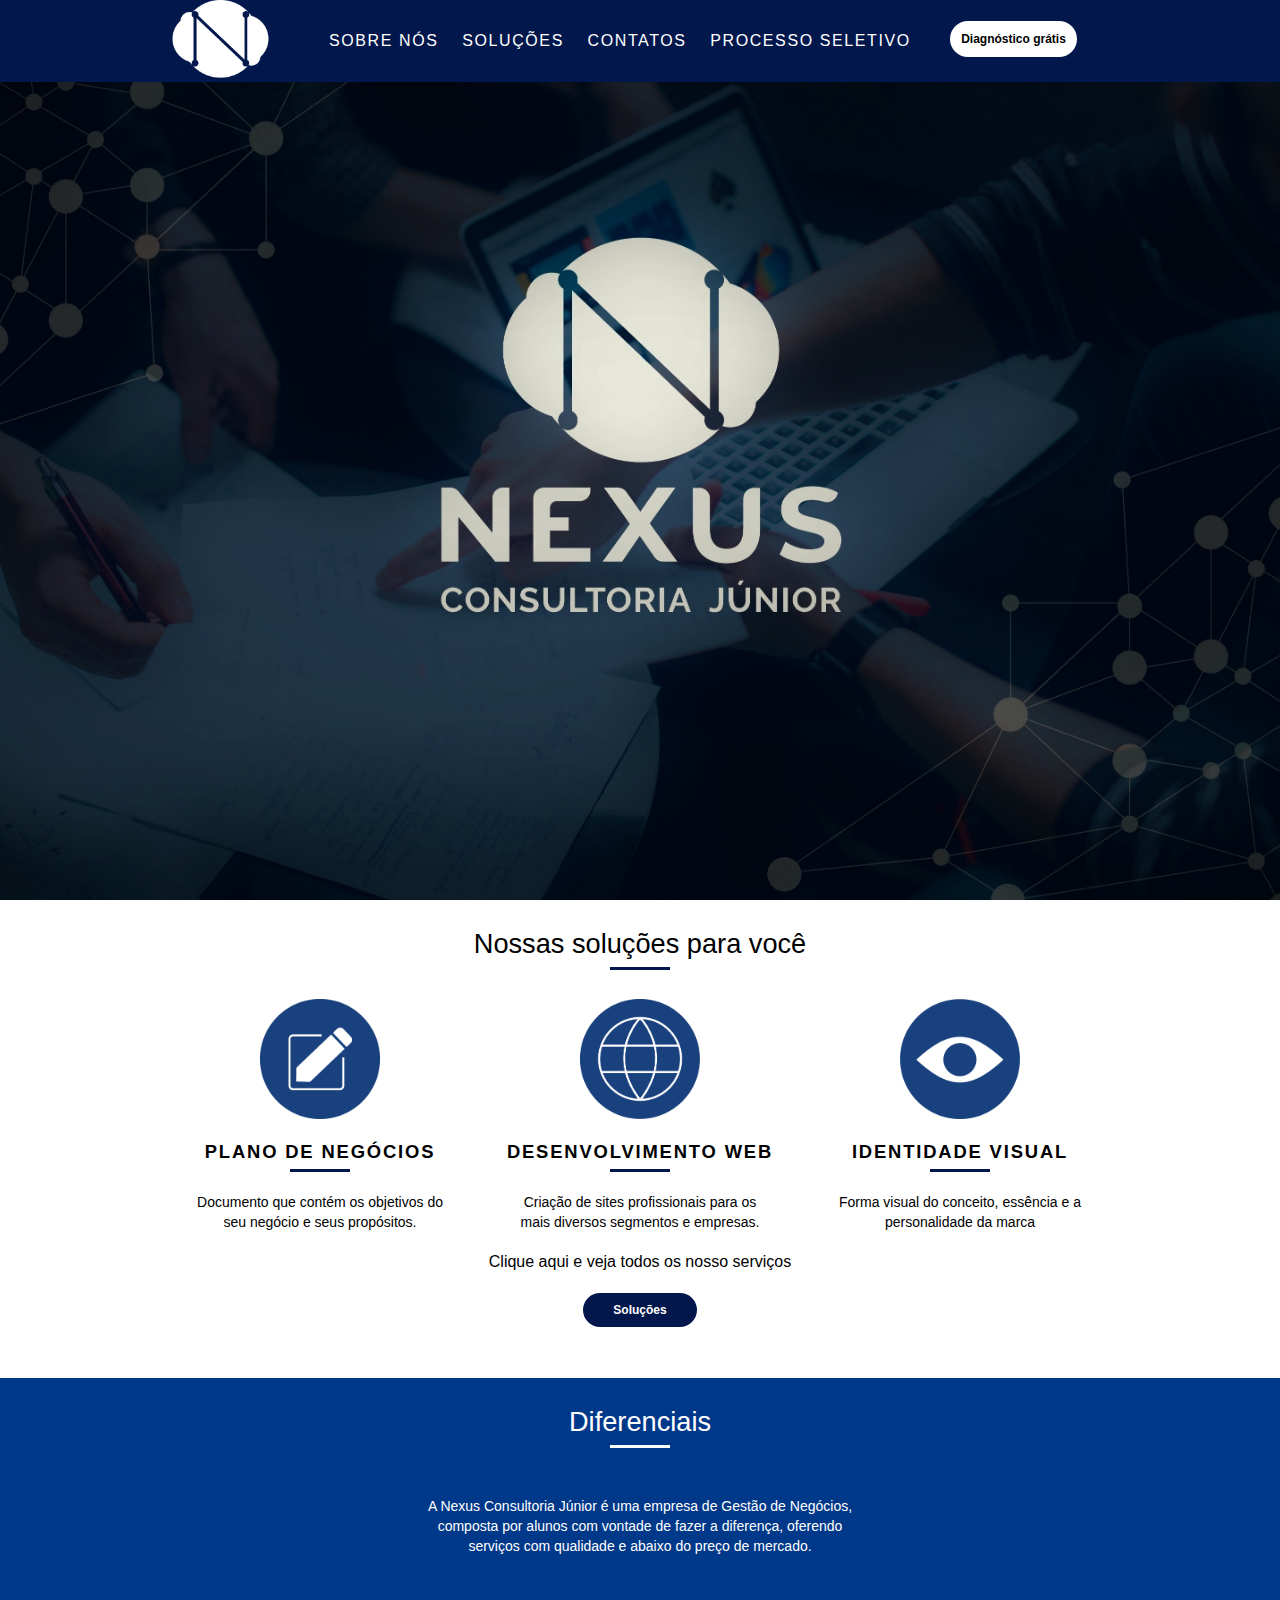
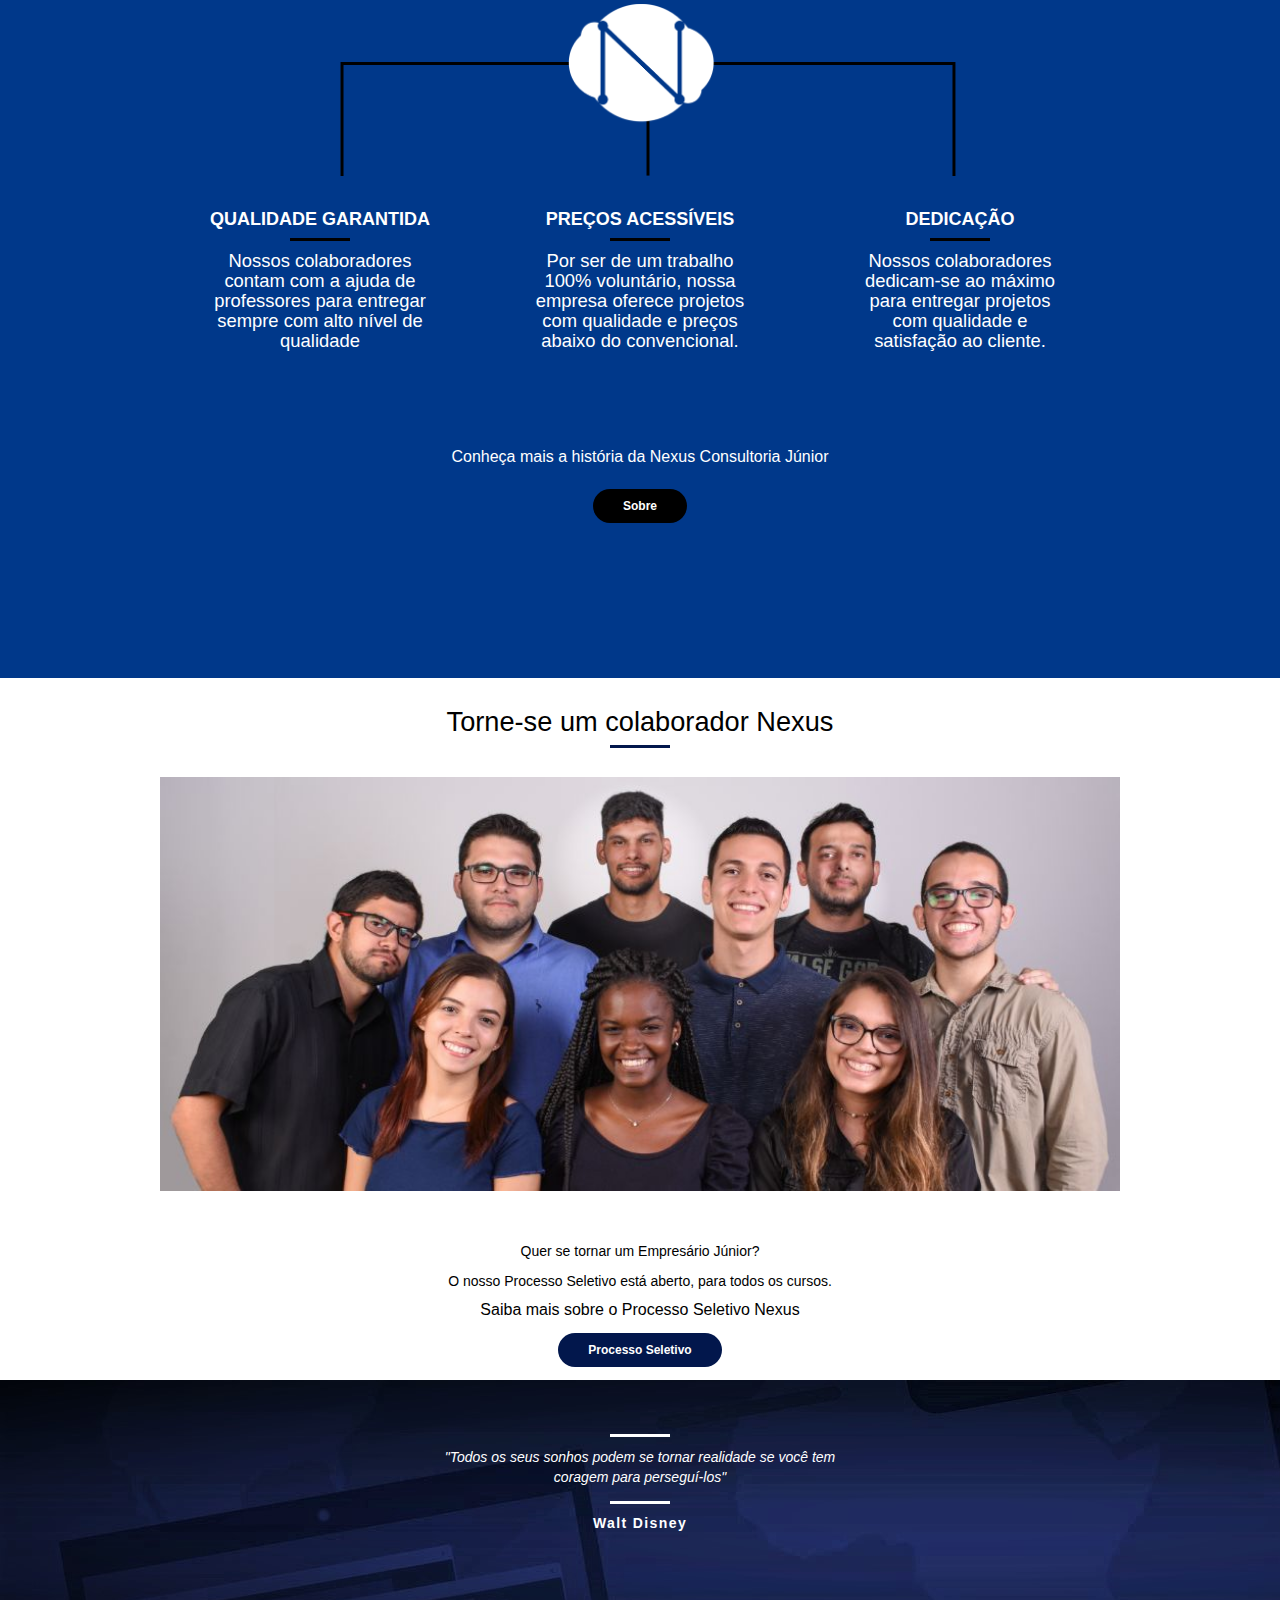
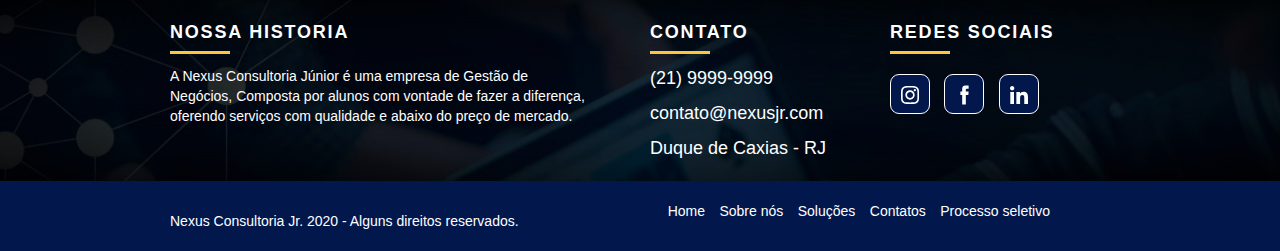
<file: index.html>
<!DOCTYPE html>
<html lang="pt-br">
<head>
    <meta charset="UTF-8">
    <title>Nexus Consultoria Junior - Consultoria em diversas áreas da Unigranrio</title>

    <meta name="description"
          content="Nexus Consultoria Junior - Consultoria em diversas áreas da Unigranrio - Duque de Caxias - Rio de Janeiro">

    <meta name="viewport" content="width=device-width, initial-scale=1">

    <meta property="og:title" content="Nexus Consultoria Junior - Consultoria em diversas áreas." />
    <meta property="og:site_name" content="Nexus Consultoria Junior">
    <meta property="og:type" content="website"/>
    <meta property="og:description"
          content="Nexus Consultoria Junior - Consultoria em diversas áreas da Unigranrio - Duque de Caxias - Rio de Janeiro">
    <meta property="og:url" content="https://nexusjr.com.br" />
    <meta property="og:image" content="https://nexusjr.com.br/img/logo.png" />


    <!-- Estilos -->
    <link rel="stylesheet" type="text/css" href="./css/reset.css">
    <link rel="stylesheet" type="text/css" href="./css/normalize.css">
    <link rel="stylesheet" type="text/css" href="./css/grid.css">
    <link rel="stylesheet" type="text/css" href="./css/styles.css">
    <link rel="stylesheet" type="text/css" href="./css/responsivo.css">


    <!-- Favicon -->
    <link rel="shortcut icon" href="./img/favicon.ico">

</head>
<body>

<!-- Header Section -->
<header class="header">
    <div class="container">
        <a href="./index.html" class="grid-2 header_logo">
            <img src="./img/logo.png" alt="Nexus Consultoria Jr">
        </a>
        <nav class="header_menu">
            <ul class="grid-11">
                <li><a href="./sobre.html">Sobre nós</a></li>
                <li><a href="./solucoes.html">Soluções</a></li>
                <li><a href="./contato.html">Contatos</a></li>
                <li><a id="botao-processo" href="./seletivo.html">Processo seletivo</a></li>

            </ul>
        </nav>
        <div class="grid-3 header_btn">
            <a href="./contato.html" class="btn">Diagnóstico grátis</a>
        </div>
    </div>
</header>
<!-- Header Section End -->

<!-- Introducao Section -->
<section class="introducao">
    <div class="container">
    </div>
</section>
<!-- Introducao Section End -->

<!-- Solucoes Section -->
<section class="solucoes container">
    <h2 class="subtitulo">Nossas soluções para você</h2>
    <ul class="solucoes_lista">
        <li class="grid-1-3">
            <div class="produtos_icone">
                <img src="./img/nexus-icons/plano-negocio.png" alt="Plano de negocios">
            </div>
            <h3>Plano de negócios</h3>
            <p>Documento que contém os objetivos do seu negócio e seus propósitos.</p>
        </li>
        <li class="grid-1-3">
            <div class="produtos_icone">
                <img src="./img/nexus-icons/dev-web.png" alt="Desenvolvimento Web">
            </div>
            <h3>Desenvolvimento Web</h3>
            <p>Criação de sites profissionais para os mais diversos segmentos e empresas.</p>
        </li>
        <li class="grid-1-3">
            <div class="produtos_icone">
                <img src="./img/nexus-icons/identidade-visual.png" alt="Identidade visual">
            </div>
            <h3>Identidade visual</h3>
            <p>Forma visual do conceito, essência e a personalidade da marca</p>
        </li>
    </ul>

    <div class="call">
        <p>Clique aqui e veja todos os nosso serviços</p>
        <a href="./solucoes.html" class="btn">Soluções</a>
    </div>

</section>
<!-- Introducao Section End -->

<!-- Diferenciais Section -->
<section class="diferenciais">
    <div class="container">
        <h2 class="subtitulo">Diferenciais</h2>
        <p id="diferenciais_sobre">A Nexus Consultoria Júnior é uma empresa de Gestão de Negócios,
            composta por alunos com vontade de fazer a diferença,
            oferendo serviços com qualidade e abaixo do preço de mercado.</p>
        <img src="./img/logo.png" alt="Nexus Consultoria Jr">
        <img id="diferenciais_linhas" src="./img/linhas.svg" alt="">
        <ul class="diferenciais_lista">
            <li class="grid-1-3">
                <h3>Qualidade garantida</h3>
                <p>Nossos colaboradores contam com a ajuda de professores para entregar sempre
                    com alto nível de qualidade</p>
            </li>
            <li class="grid-1-3">
                <h3>Preços acessíveis</h3>
                <p>Por ser de um trabalho 100% voluntário, nossa empresa oferece projetos
                    com qualidade e preços abaixo do convencional.</p>
            </li>
            <li class="grid-1-3">
                <h3>Dedicação</h3>
                <p>Nossos colaboradores dedicam-se ao máximo para entregar projetos com qualidade e
                    satisfação ao cliente.</p>
            </li>
        </ul>

        <div class="call">
            <p>Conheça mais a história da Nexus Consultoria Júnior</p>
            <a href="sobre.html" class="btn btn-preto">Sobre</a>
        </div>

    </div>
</section>
<!-- Diferenciais Section End -->

<!-- Junte-se Section -->
<section class="junte-se container">
    <h2 class="subtitulo">Torne-se um colaborador Nexus</h2>
    <img  src="./img/team/equipe.jpg" title="Equipe Nexus" alt="Equipe Nexus">
    <p>Quer se tornar um Empresário Júnior?</p>
    <p>O nosso Processo Seletivo está aberto, para todos os cursos.</p>
    <div class="call">
        <p>Saiba mais sobre o Processo Seletivo Nexus </p>
        <a href="seletivo.html" class="btn">Processo Seletivo</a>
    </div>
</section>
<!-- Junte-se Section End-->

<!-- Quebra Section -->
<section class="quebra">
    <blockquote class="quote-externo container">
        <p>"Todos os seus sonhos podem se tornar realidade se você tem coragem para perseguí-los"</p>
        <cite>Walt Disney</cite>
    </blockquote>
</section>
<!-- Quebra Section End -->

<!-- Footer Section -->
<footer>
    <div class="footer">
        <div class="container">
            <div class="grid-8 footer_historia">
                <h3>Nossa historia</h3>
                <p>A Nexus Consultoria Júnior é uma empresa de Gestão de Negócios,
                    Composta por alunos com vontade de fazer a diferença,<br>
                    oferendo serviços com qualidade e abaixo do preço de mercado.</p>
            </div>

            <div class="grid-4 footer_contato">
                <h3>Contato</h3>
                <ul>
                    <li>(21) 9999-9999</li>
                    <li>contato@nexusjr.com</li>
                    <li>Duque de Caxias  - RJ</li>
                </ul>
            </div>

            <div class="grid-4 footer_redes">
                <h3>Redes sociais</h3>
                <ul>
                    <li><a href=https://bit.ly/3666Zis" target="_blank">
                        <img src="img/redes-sociais/instagram.svg"></a></li>
                    <li><a href="https://bit.ly/3fTK3HQ" target="_blank">
                        <img src="img/redes-sociais/facebook.svg"></a></li>
                    <li><a href="https://bit.ly/2zOkwPz" target="_blank">
                        <img src="img/redes-sociais/linkedin.svg"></a></li>
                </ul>

            </div>

        </div>
    </div>

    <div class="copy">
        <div class="container">
            <p class="grid-7">Nexus Consultoria Jr. 2020 - Alguns direitos reservados.</p>
            <div class="grid-8">
                <nav class="footer_menu">
                    <ul>
                        <li><a href="./index.html">Home</a></li>
                        <li><a href="./sobre.html">Sobre nós</a></li>
                        <li><a href="./solucoes.html">Soluções</a></li>
                        <li><a href="./contato.html">Contatos</a></li>
                        <li><a href="./seletivo.html">Processo seletivo</a></li>
                    </ul>
                </nav>
            </div>
        </div>
    </div>
</footer>
<!-- Footer Section End-->

</body>
</html>
</file>
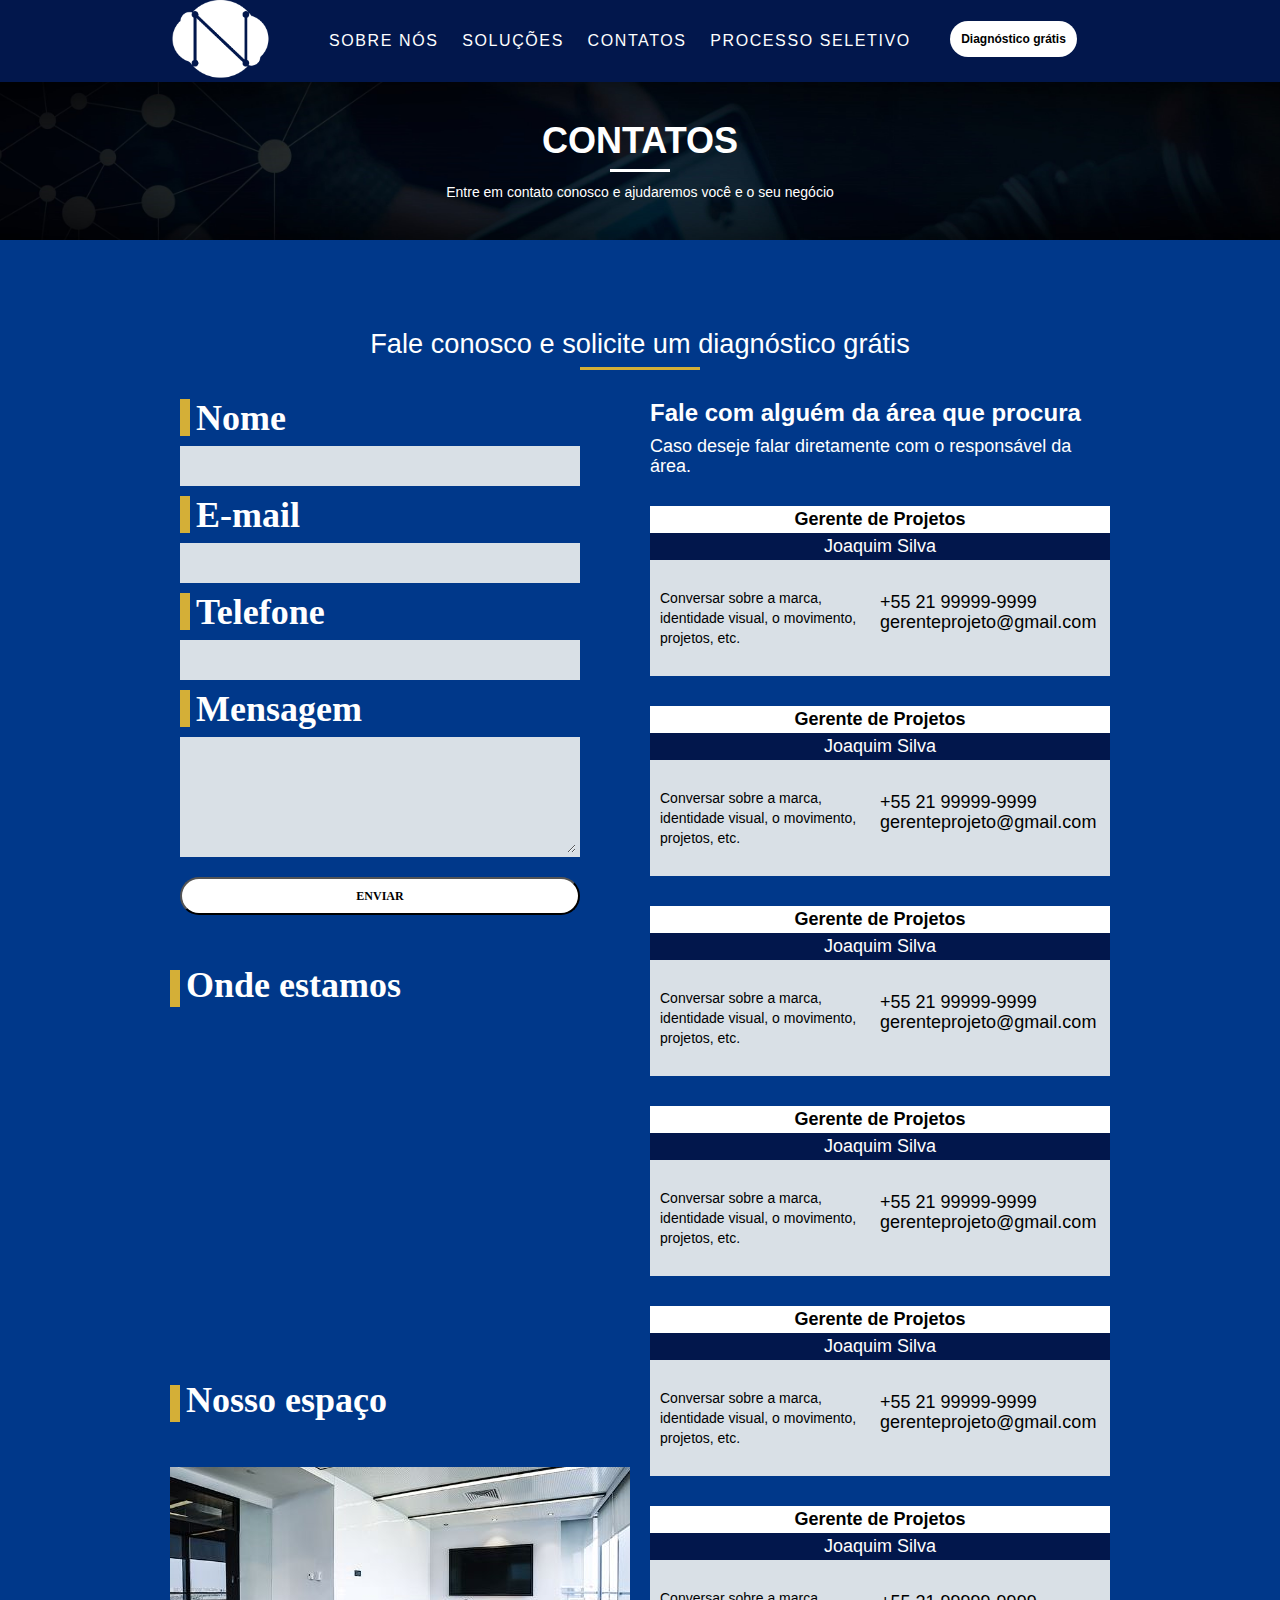
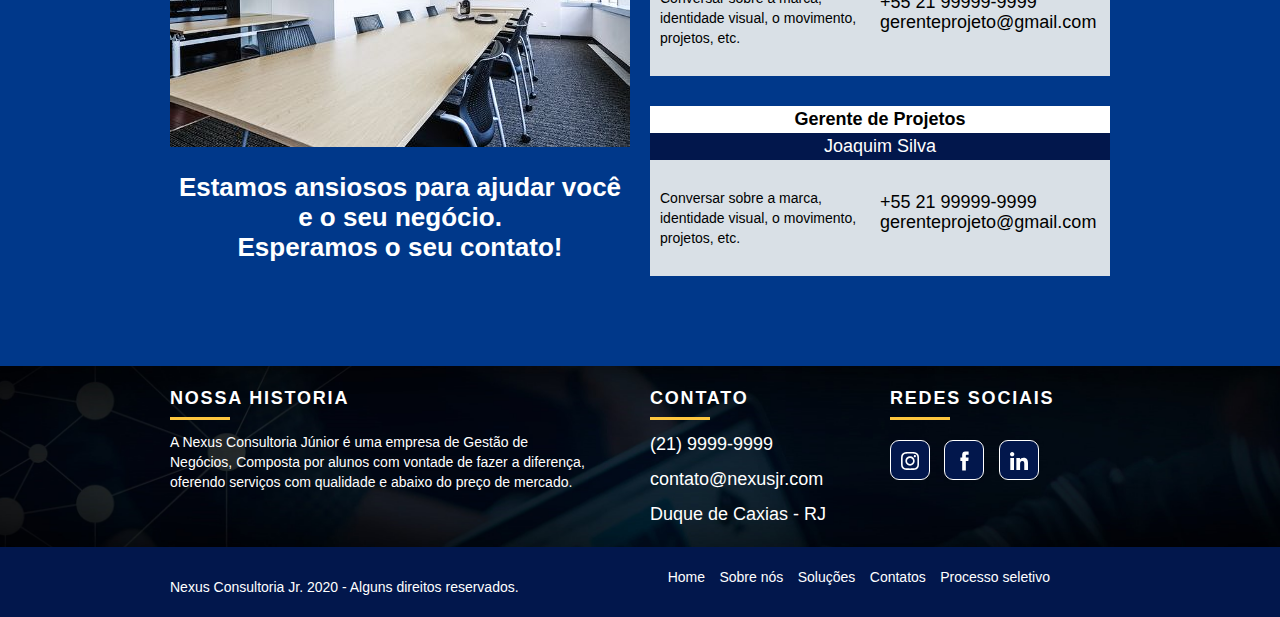
<file: contato.html>
<!DOCTYPE html>
<html lang="pt-br">
<head>
    <meta charset="UTF-8">
    <title>Nexus Consultoria Junior - Contato - Consultoria em diversas áreas da Unigranrio</title>

    <meta name="description"
          content="Nexus Consultoria Junior - Consultoria em diversas áreas da Unigranrio - Duque de Caxias - Rio de Janeiro">

    <meta name="viewport" content="width=device-width, initial-scale=1">

    <meta property="og:title" content="Nexus Consultoria Junior - Consultoria em diversas áreas." />
    <meta property="og:site_name" content="Nexus Consultoria Junior">
    <meta property="og:type" content="website"/>
    <meta property="og:description"
          content="Entre em contato com a Nexus Consultoria Junior - Consultoria em diversas áreas da Unigranrio - Duque de Caxias - Rio de Janeiro">
    <meta property="og:url" content="https://nexusjr.com.br" />
    <meta property="og:image" content="https://nexusjr.com.br/img/logo.png" />


    <!-- Estilos -->
    <link rel="stylesheet" type="text/css" href="./css/reset.css">
    <link rel="stylesheet" type="text/css" href="./css/normalize.css">
    <link rel="stylesheet" type="text/css" href="./css/grid.css">
    <link rel="stylesheet" type="text/css" href="./css/styles.css">
    <link rel="stylesheet" type="text/css" href="./css/responsivo.css">


    <!-- Favicon -->
    <link rel="shortcut icon" href="./img/favicon.ico">

</head>
<body>

<!-- Header Section -->
<header class="header">
    <div class="container">
        <a href="./index.html" class="grid-2 header_logo">
            <img src="./img/logo.png" alt="Nexus Consultoria Jr">
        </a>
        <nav class="header_menu">
            <ul class="grid-11">
                <li><a href="./sobre.html">Sobre nós</a></li>
                <li><a href="./solucoes.html">Soluções</a></li>
                <li><a href="./contato.html">Contatos</a></li>
                <li><a id="botao-processo" href="./seletivo.html">Processo seletivo</a></li>

            </ul>
        </nav>
        <div class="grid-3 header_btn">
            <a href="./contato.html" class="btn">Diagnóstico grátis</a>
        </div>
    </div>
</header>
<!-- Header Section End -->


<!-- Titulo Section -->
<section class="titulo-interno">
    <div class="container">
        <h2 class="subtitulo-interno">Contatos</h2>
        <p>Entre em contato conosco e ajudaremos você e o seu negócio</p>
    </div>
</section>

<section class="fale-conosco">
    <div class="container">
        <h2 class="subtitulo">Fale conosco e solicite um diagnóstico grátis</h2>

        <div class="grid-7">

            <form class="form_orcamento grid-7" action="">
                <label for="nome">Nome</label>
                <input type="text" id="nome" name="nome" required>
                <label for="email">E-mail</label>
                <input type="email" id="email" name="email" required>
                <label for="telefone">Telefone</label>
                <input type="text" id="telefone" name="telefone">
                <label for="mensagem">Mensagem</label>
                <textarea id="mensagem" name="mensagem" required></textarea>
                <button id="enviar" name="enviar" type="submit" class="btn">Enviar</button>
            </form>

            <div class="localizacao">
                <h3 class="contato-titulo">Onde estamos</h3>
                <iframe src="https://www.google.com/maps/embed?pb=!1m18!1m12!1m3!1d2187.1674183514097!2d-43.307396302585914!3d-22.789028661836593!2m3!1f0!2f0!3f0!3m2!1i1024!2i768!4f13.1!3m3!1m2!1s0x997aec76cc2155%3A0xb789989a6b0ca63c!2sUnigranrio%20Caxias!5e0!3m2!1spt-BR!2sbr!4v1587928407562!5m2!1spt-BR!2sbr" width="460" height="280" frameborder="0" style="border:0;" allowfullscreen="" aria-hidden="false" tabindex="0"></iframe>
            </div>
            
            <div class="reunioes">
                <h3 class="contato-titulo">Nosso espaço</h3>
                <img src="./img/reuniao.jpg" alt="Sala de reuniao">
                <p>Estamos ansiosos para ajudar você e o seu negócio. <br>
                    Esperamos o seu contato!</p>
            </div>

        </div>


        <div class="contato-dados grid-8">
            <h3>Fale com alguém da área que procura</h3>
            <p>Caso deseje falar diretamente com o responsável da área.</p>

            <ul class="contato-lista">
                <li>
                    <h4>Gerente de Projetos</h4>
                    <h5>Joaquim Silva</h5>

                    <div class="contato-texto grid-4">
                        <p>Conversar sobre a marca, identidade visual, o movimento, projetos,
                            etc.</p>
                    </div>

                    <div class="dados-responsavel grid-4">
                        <span>+55 21 99999-9999</span>
                        <span>gerenteprojeto@gmail.com</span>
                    </div>
                </li>

                <li>
                    <h4>Gerente de Projetos</h4>
                    <h5>Joaquim Silva</h5>

                    <div class="contato-texto grid-4">
                        <p>Conversar sobre a marca, identidade visual, o movimento, projetos,
                            etc.</p>
                    </div>

                    <div class="dados-responsavel grid-4">
                        <span>+55 21 99999-9999</span>
                        <span>gerenteprojeto@gmail.com</span>
                    </div>
                </li>

                <li>
                    <h4>Gerente de Projetos</h4>
                    <h5>Joaquim Silva</h5>

                    <div class="contato-texto grid-4">
                        <p>Conversar sobre a marca, identidade visual, o movimento, projetos,
                            etc.</p>
                    </div>

                    <div class="dados-responsavel grid-4">
                        <span>+55 21 99999-9999</span>
                        <span>gerenteprojeto@gmail.com</span>
                    </div>
                </li>

                <li>
                    <h4>Gerente de Projetos</h4>
                    <h5>Joaquim Silva</h5>

                    <div class="contato-texto grid-4">
                        <p>Conversar sobre a marca, identidade visual, o movimento, projetos,
                            etc.</p>
                    </div>

                    <div class="dados-responsavel grid-4">
                        <span>+55 21 99999-9999</span>
                        <span>gerenteprojeto@gmail.com</span>
                    </div>
                </li>



                <li>
                    <h4>Gerente de Projetos</h4>
                    <h5>Joaquim Silva</h5>

                    <div class="contato-texto grid-4">
                        <p>Conversar sobre a marca, identidade visual, o movimento, projetos,
                            etc.</p>
                    </div>

                    <div class="dados-responsavel grid-4">
                        <span>+55 21 99999-9999</span>
                        <span>gerenteprojeto@gmail.com</span>
                    </div>
                </li>

                <li>
                    <h4>Gerente de Projetos</h4>
                    <h5>Joaquim Silva</h5>

                    <div class="contato-texto grid-4">
                        <p>Conversar sobre a marca, identidade visual, o movimento, projetos,
                            etc.</p>
                    </div>

                    <div class="dados-responsavel grid-4">
                        <span>+55 21 99999-9999</span>
                        <span>gerenteprojeto@gmail.com</span>
                    </div>
                </li>

                <li>
                    <h4>Gerente de Projetos</h4>
                    <h5>Joaquim Silva</h5>

                    <div class="contato-texto grid-4">
                        <p>Conversar sobre a marca, identidade visual, o movimento, projetos,
                            etc.</p>
                    </div>

                    <div class="dados-responsavel grid-4">
                        <span>+55 21 99999-9999</span>
                        <span>gerenteprojeto@gmail.com</span>
                    </div>
                </li>

            </ul>

        </div>

    </div>
</section>

<!-- Footer Section -->
<footer>
    <div class="footer">
        <div class="container">
            <div class="grid-8 footer_historia">
                <h3>Nossa historia</h3>
                <p>A Nexus Consultoria Júnior é uma empresa de Gestão de Negócios,
                    Composta por alunos com vontade de fazer a diferença,<br>
                    oferendo serviços com qualidade e abaixo do preço de mercado.</p>
            </div>

            <div class="grid-4 footer_contato">
                <h3>Contato</h3>
                <ul>
                    <li>(21) 9999-9999</li>
                    <li>contato@nexusjr.com</li>
                    <li>Duque de Caxias  - RJ</li>
                </ul>
            </div>

            <div class="grid-4 footer_redes">
                <h3>Redes sociais</h3>
                <ul>
                    <li><a href=https://bit.ly/3666Zis" target="_blank">
                        <img src="img/redes-sociais/instagram.svg"></a></li>
                    <li><a href="https://bit.ly/3fTK3HQ" target="_blank">
                        <img src="img/redes-sociais/facebook.svg"></a></li>
                    <li><a href="https://bit.ly/2zOkwPz" target="_blank">
                        <img src="img/redes-sociais/linkedin.svg"></a></li>
                </ul>

            </div>

        </div>
    </div>

    <div class="copy">
        <div class="container">
            <p class="grid-7">Nexus Consultoria Jr. 2020 - Alguns direitos reservados.</p>
            <div class="grid-8">
                <nav class="footer_menu">
                    <ul>
                        <li><a href="./index.html">Home</a></li>
                        <li><a href="./sobre.html">Sobre nós</a></li>
                        <li><a href="./solucoes.html">Soluções</a></li>
                        <li><a href="./contato.html">Contatos</a></li>
                        <li><a href="./seletivo.html">Processo seletivo</a></li>
                    </ul>
                </nav>
            </div>
        </div>
    </div>
</footer>
<!-- Footer Section End-->


</body>
</html>
</file>
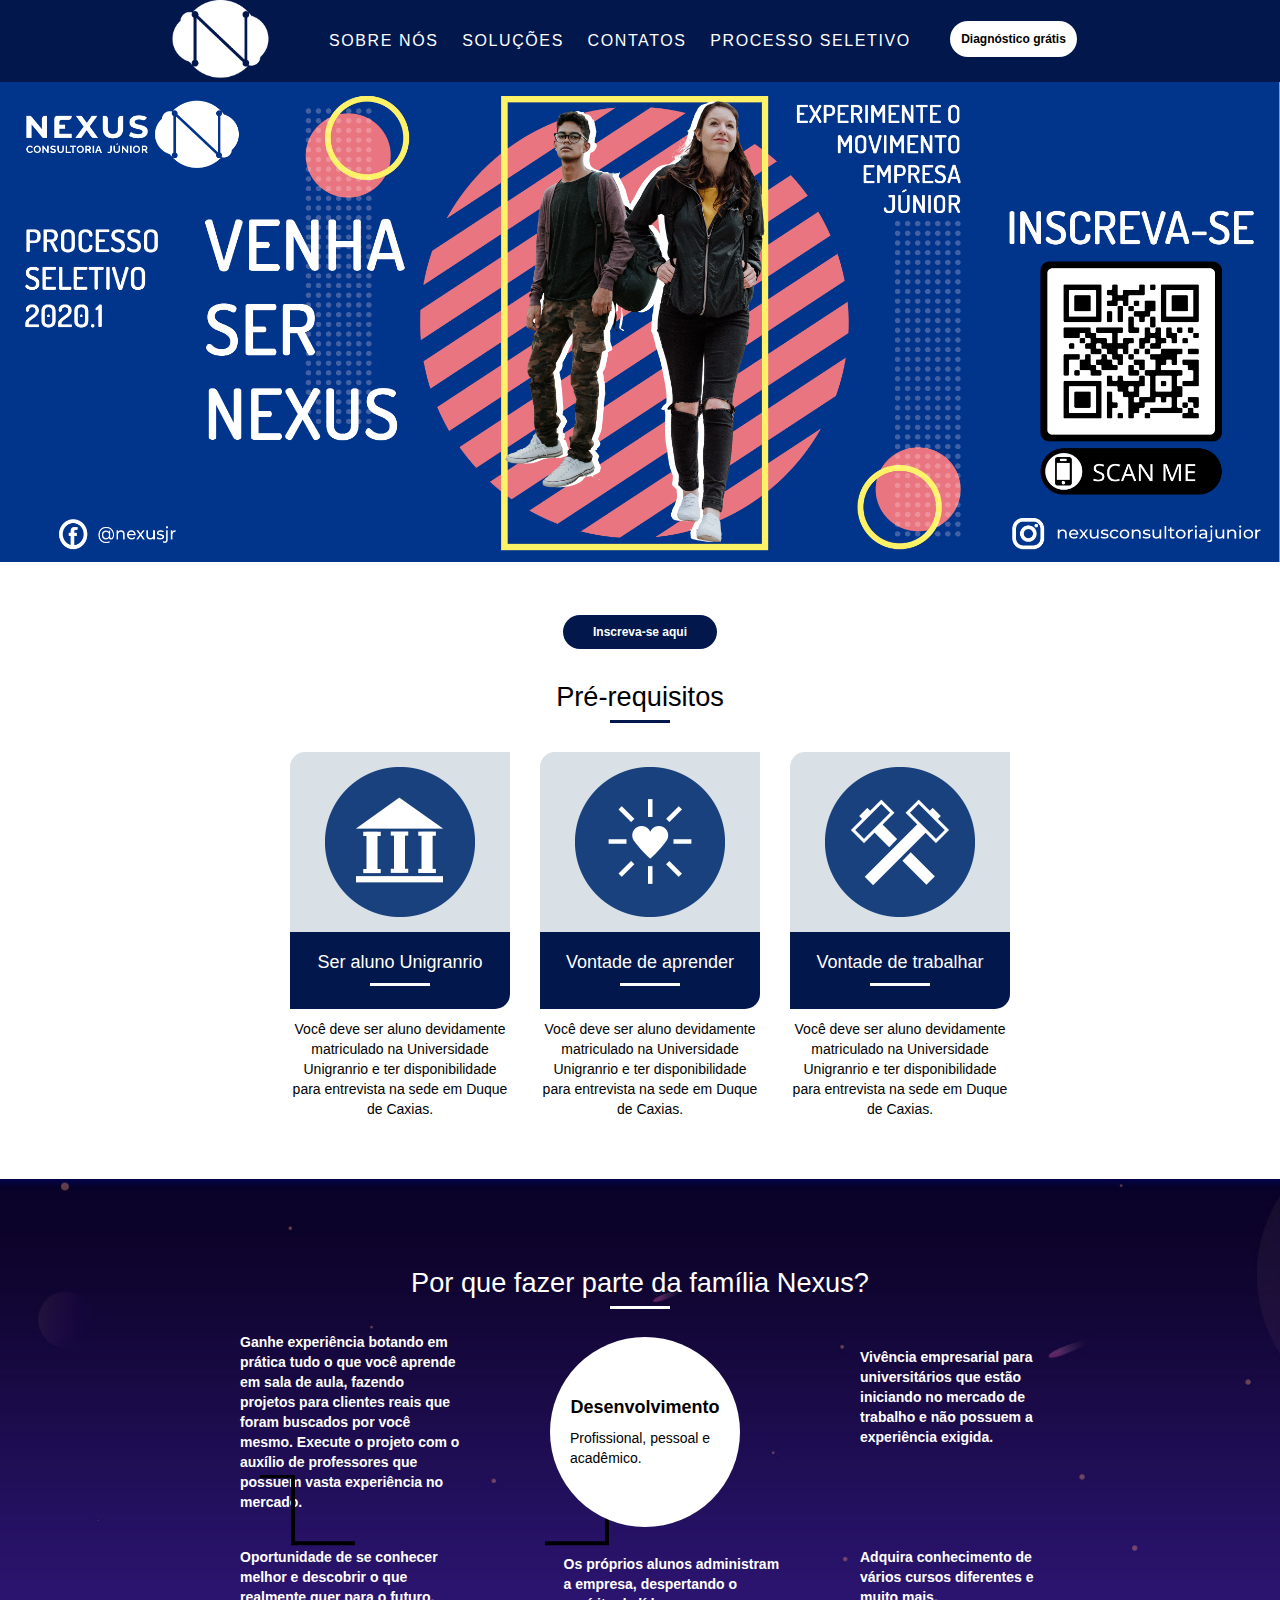
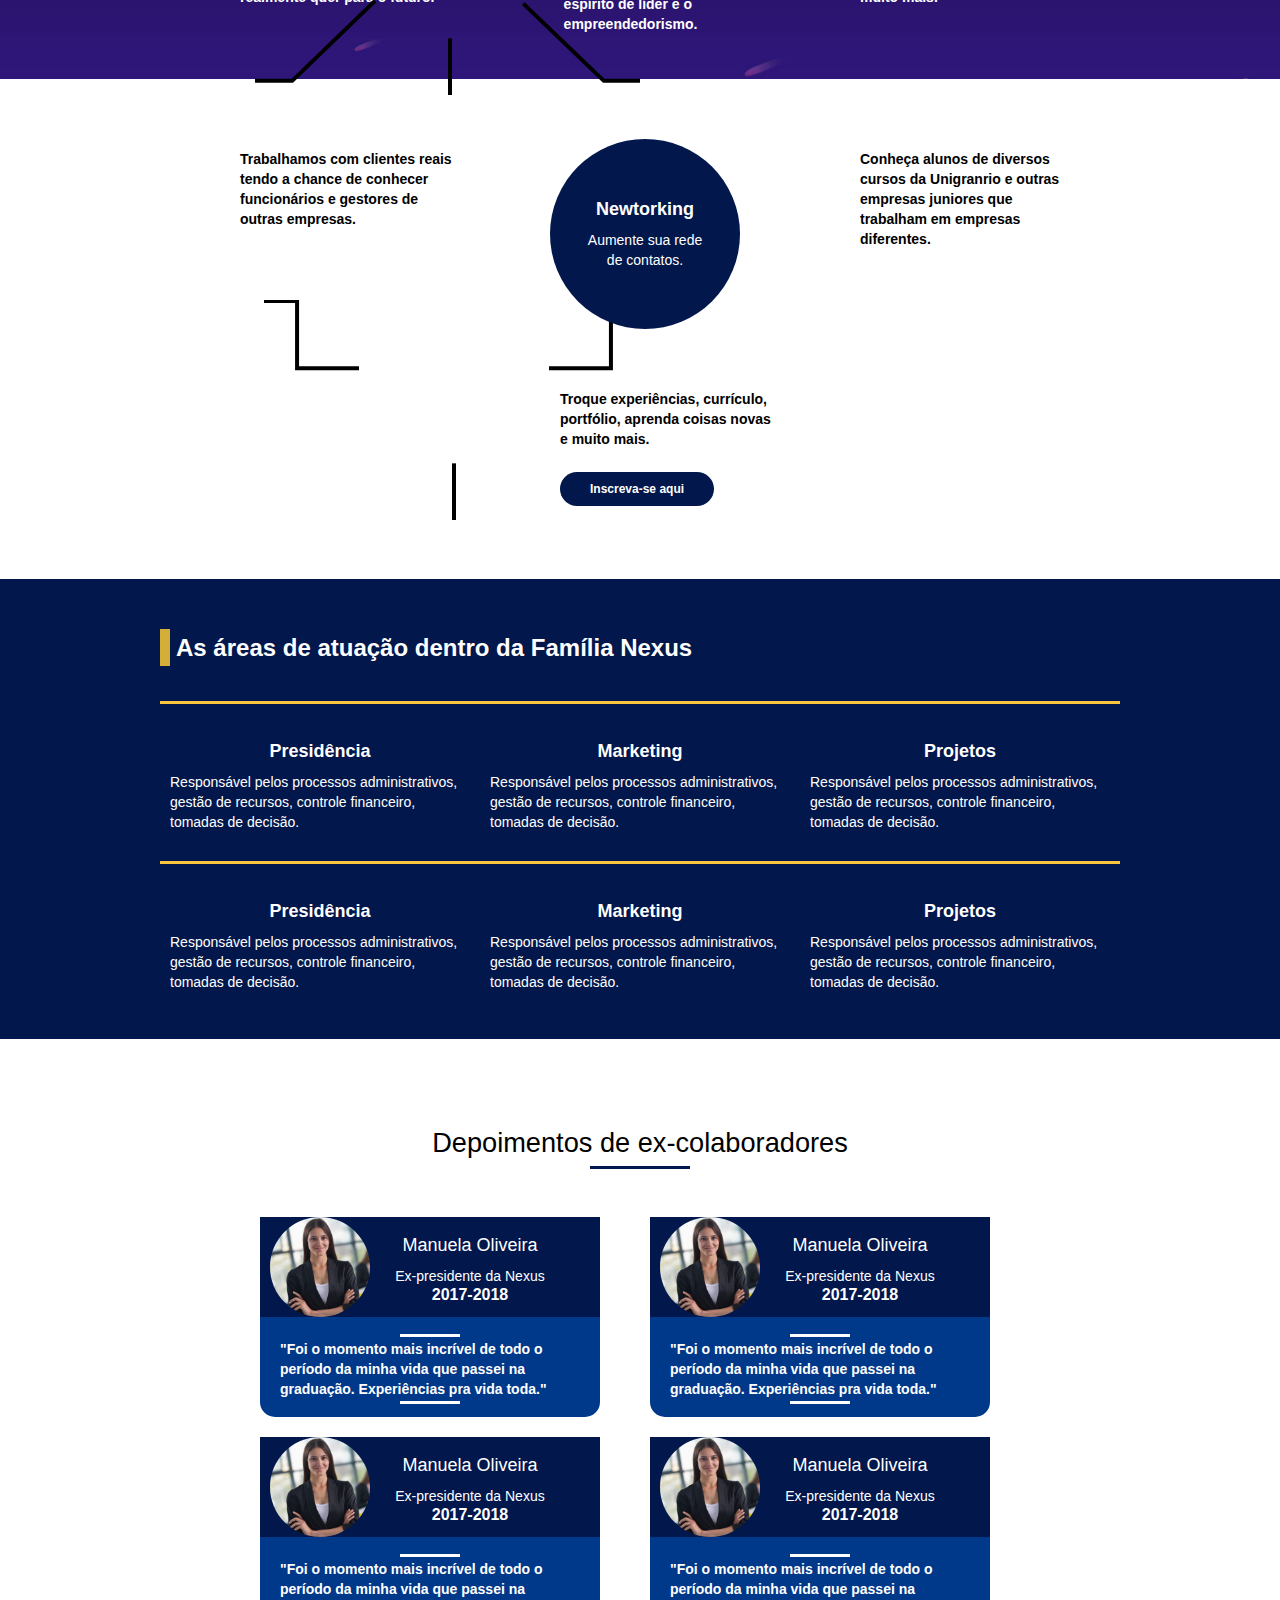
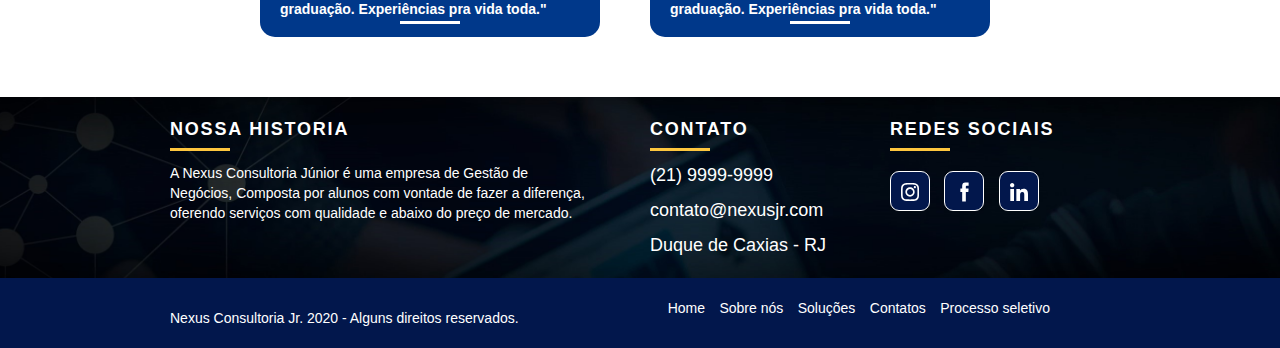
<file: seletivo.html>
<!DOCTYPE html>
<html lang="pt-br">
<head>
    <meta charset="UTF-8">
    <title>Nexus Consultoria Junior - Processo Seletivo - Consultoria em diversas áreas da
        Unigranrio</title>

    <meta name="description"
          content="Nexus Consultoria Junior - Consultoria em diversas áreas da Unigranrio - Duque de Caxias - Rio de Janeiro">

    <meta name="viewport" content="width=device-width, initial-scale=1">

    <meta property="og:title" content="Nexus Consultoria Junior - Consultoria em diversas áreas." />
    <meta property="og:site_name" content="Nexus Consultoria Junior">
    <meta property="og:type" content="website"/>
    <meta property="og:description"
          content="Processo Seletivo da Nexus Consultoria Junior - Consultoria em diversas áreas da Unigranrio - Duque de Caxias - Rio de Janeiro">
    <meta property="og:url" content="https://nexusjr.com.br" />
    <meta property="og:image" content="https://nexusjr.com.br/img/logo.png" />


    <!-- Estilos -->
    <link rel="stylesheet" type="text/css" href="./css/reset.css">
    <link rel="stylesheet" type="text/css" href="./css/normalize.css">
    <link rel="stylesheet" type="text/css" href="./css/grid.css">
    <link rel="stylesheet" type="text/css" href="./css/styles.css">
    <link rel="stylesheet" type="text/css" href="./css/responsivo.css">


    <!-- Favicon -->
    <link rel="shortcut icon" href="./img/favicon.ico">

</head>
<body>

<!-- Header Section -->
<header class="header">
    <div class="container">
        <a href="./index.html" class="grid-2 header_logo">
            <img src="./img/logo.png" alt="Nexus Consultoria Jr">
        </a>
        <nav class="header_menu">
            <ul class="grid-11">
                <li><a href="./sobre.html">Sobre nós</a></li>
                <li><a href="./solucoes.html">Soluções</a></li>
                <li><a href="./contato.html">Contatos</a></li>
                <li><a id="botao-processo" href="./seletivo.html">Processo seletivo</a></li>

            </ul>
        </nav>
        <div class="grid-3 header_btn">
            <a href="./contato.html" class="btn">Diagnóstico grátis</a>
        </div>
    </div>
</header>
<!-- Header Section End -->


<!-- Banner Seletivo Section -->
<section class="banner-seletivo">
    <img src="./img/cover-seletivo.png" alt="Processo seletivo Nexus">
</section>
<!-- Banner Seletivo Section End -->

<!-- Requisitos Section -->
<section class="requisitos">
    <div class="container">
        <a href="https://google.com" target="_blank" class="btn">Inscreva-se aqui</a>
    <h2 class="subtitulo">Pré-requisitos</h2>
    <ul class="requisitos-lista">
        <li class="grid-4">
            <div class="requisitos-icone">
                <img src="./img/nexus-icons/universidade.png" alt="Universidade">
            </div>
            <h3 class="subtitulo">Ser aluno Unigranrio</h3>
            <p>Você deve ser aluno devidamente matriculado na Universidade
                Unigranrio e ter disponibilidade para entrevista na sede
                em Duque de Caxias.</p>
        </li>

        <li class="grid-4">
            <div class="requisitos-icone">
                <img src="./img/nexus-icons/vontade-aprender.png" alt="Universidade">
            </div>
            <h3 class="subtitulo">Vontade de aprender</h3>
            <p>Você deve ser aluno devidamente matriculado na Universidade
                Unigranrio e ter disponibilidade para entrevista na sede
                em Duque de Caxias.</p>
        </li>

        <li class="grid-4">
            <div class="requisitos-icone">
                <img src="./img/nexus-icons/vontade-trabalhar.png" alt="Universidade">
            </div>
            <h3 class="subtitulo">Vontade de trabalhar</h3>
            <p>Você deve ser aluno devidamente matriculado na Universidade Unigranrio
                e ter disponibilidade para entrevista na sede
                em Duque de Caxias.</p>
        </li>

    </ul>
    </div>

</section>
<!-- Requisitos Section End -->

<!-- Desenvolvimento Section -->
<section class="desenvolvimento">
    <div class="container">
        <h2 class="subtitulo">Por que fazer parte da família Nexus?</h2>

        <div class="titulo-mobile">
            <h3>Desenvolvimento</h3>
            <p>Profissional, pessoal e acadêmico</p>
        </div>

        <ul class="grid-4 lista-esquerda">
            <li>
                <p>Ganhe experiência botando em prática tudo o que você aprende
                    em sala de aula, fazendo projetos para clientes reais que
                    foram buscados por você mesmo. Execute o projeto com o
                    auxílio de professores que possuem vasta experiência no
                    mercado.</p>
            </li>
            <li>
                <p>Oportunidade de se conhecer melhor e descobrir o que
                    realmente quer para o futuro.</p>
            </li>
        </ul>


        <div class="grid-4 desenvolvimento-titulo">
            <h3>Desenvolvimento</h3>
            <p>Profissional, pessoal e acadêmico.</p>
        </div>


        <ul class="grid-4 lista-direita">
            <li>
                <p>Vivência empresarial para universitários que estão
                    iniciando no mercado de trabalho e não possuem a
                    experiência exigida.</p>
            </li>

            <li>
                <p>Adquira conhecimento de vários cursos diferentes e
                    muito mais.</p>
            </li>
        </ul>

        <p class="grid-4" id="item-meio">Os próprios alunos administram a empresa, despertando o
            espírito de líder e o empreendedorismo.</p>

    </div>
</section>
<!-- Desenvolvimento Section End -->

<!-- Networking Section -->
<section class="networking">
    <div class="container">

        <div class="titulo-mobile">
            <h3>Networking</h3>
            <p>Aumente sua rede de contatos</p>
        </div>

        <p class="grid-4 networking-texto">Trabalhamos com clientes reais tendo a chance de conhecer
            funcionários e gestores de outras empresas.</p>


        <div class="grid-4 networking-titulo">
            <h3>Newtorking</h3>
            <p id="networking-subtitulo">Aumente sua rede de contatos.</p>
        </div>

        <p class="grid-4 networking-texto">Conheça alunos de diversos cursos da Unigranrio
            e outras empresas juniores que trabalham em empresas diferentes.</p>

        <p class="grid-4 networking-texto" id="networking-meio">Troque experiências,
            currículo, portfólio, aprenda coisas novas e muito mais.</p>

        <ul class="networking-resp">
            <li class="grid-1-3">
                <p>Vivência empresarial para universitários que estão
                    iniciando no mercado de trabalho e não possuem a
                    experiência exigida.</p>
            </li>
            <li class="grid-1-3">
                <p>Adquira conhecimento de vários cursos diferentes e
                    muito mais.</p>
            </li>
            <li class="grid-1-3">
                <p>Os próprios alunos administram a empresa, despertando o
                    espírito de líder e o empreendedorismo.</p>
            </li>
        </ul>

        <a href="https://google.com" target="_blank" class="btn">Inscreva-se aqui</a>

    </div>

</section>
<!-- Networking Section End -->

<!-- Atuacao Section -->
<section class="atuacao">
    <div class="container">
        <h2 id="atuacao-titulo">As áreas de atuação dentro da Família Nexus</h2>
        <div class="areas">
            <ul class="areas-lista">
                <li class="grid-5">
                    <h3>Presidência</h3>
                    <p>Responsável pelos processos administrativos, gestão
                        de recursos, controle financeiro, tomadas de decisão.</p>
                </li>

                <li class="grid-5">
                    <h3>Marketing</h3>
                    <p>Responsável pelos processos administrativos, gestão
                        de recursos, controle financeiro, tomadas de decisão.</p>
                </li>

                <li class="grid-5">
                    <h3>Projetos</h3>
                    <p>Responsável pelos processos administrativos, gestão
                        de recursos, controle financeiro, tomadas de decisão.</p>
                </li>
            </ul>

            <ul class="areas-lista">
                <li class="grid-5">
                    <h3>Presidência</h3>
                    <p>Responsável pelos processos administrativos, gestão
                        de recursos, controle financeiro, tomadas de decisão.</p>
                </li>

                <li class="grid-5">
                    <h3>Marketing</h3>
                    <p>Responsável pelos processos administrativos, gestão
                        de recursos, controle financeiro, tomadas de decisão.</p>
                </li>

                <li class="grid-5">
                    <h3>Projetos</h3>
                    <p>Responsável pelos processos administrativos, gestão
                        de recursos, controle financeiro, tomadas de decisão.</p>
                </li>
            </ul>

        </div>
    </div>
</section>
<!-- Atuacao Section End -->

<!-- Depoimentos Section -->
<section class="depoimentos">
    <div class="container">

        <h2 class="subtitulo">Depoimentos de ex-colaboradores</h2>
        <ul class="lista-depoimento">

            <li class="depoimento grid-5">
                <ul class="dados-membro">
                    <li class="grid-2">
                        <img src="./img/team/young-business-woman.png" alt="Ex-Nexus">
                    </li>
                    <li class="grid-3">
                        <h3>Manuela Oliveira</h3>
                        <p>Ex-presidente da Nexus</p>
                        <h4>2017-2018</h4>
                    </li>
                </ul>

                <blockquote class="quote-depoimento">
                    <p>"Foi o momento mais incrível de todo o período da minha
                        vida que passei na graduação. Experiências pra vida toda."</p>
                </blockquote>

            </li>

            <li class="depoimento grid-5">
                <ul class="dados-membro">
                    <li class="grid-2">
                        <img src="./img/team/young-business-woman.png" alt="Ex-Nexus">
                    </li>
                    <li class="grid-3">
                        <h3>Manuela Oliveira</h3>
                        <p>Ex-presidente da Nexus</p>
                        <h4>2017-2018</h4>
                    </li>
                </ul>

                <blockquote class="quote-depoimento">
                    <p>"Foi o momento mais incrível de todo o período da minha
                        vida que passei na graduação. Experiências pra vida toda."</p>
                </blockquote>

            </li>

            <li class="depoimento grid-5">
                <ul class="dados-membro">
                    <li class="grid-2">
                        <img src="./img/team/young-business-woman.png" alt="Ex-Nexus">
                    </li>
                    <li class="grid-3">
                        <h3>Manuela Oliveira</h3>
                        <p>Ex-presidente da Nexus</p>
                        <h4>2017-2018</h4>
                    </li>
                </ul>

                <blockquote class="quote-depoimento">
                    <p>"Foi o momento mais incrível de todo o período da minha
                        vida que passei na graduação. Experiências pra vida toda."</p>
                </blockquote>

            </li>

            <li class="depoimento grid-5">
                <ul class="dados-membro">
                    <li class="grid-2">
                        <img src="./img/team/young-business-woman.png" alt="Ex-Nexus">
                    </li>
                    <li class="grid-3">
                        <h3>Manuela Oliveira</h3>
                        <p>Ex-presidente da Nexus</p>
                        <h4>2017-2018</h4>
                    </li>
                </ul>

                <blockquote class="quote-depoimento">
                    <p>"Foi o momento mais incrível de todo o período da minha
                        vida que passei na graduação. Experiências pra vida toda."</p>
                </blockquote>

            </li>

        </ul>

    </div>
</section>
<!-- Depoimentos Section End -->

<!-- Manutencao Section
<section class="manutencao">
    <div class="container">
        <h2 class="subtitulo">Página em manutenção</h2>
        <p>Nossa equipe está desenvolvendo esta página e trazendo o melhor conteúdo para você.</p>
    </div>
</section>
 Manutencao Section End-->


<!-- Footer Section -->
<footer>
    <div class="footer">
        <div class="container">
            <div class="grid-8 footer_historia">
                <h3>Nossa historia</h3>
                <p>A Nexus Consultoria Júnior é uma empresa de Gestão de Negócios,
                    Composta por alunos com vontade de fazer a diferença,<br>
                    oferendo serviços com qualidade e abaixo do preço de mercado.</p>
            </div>

            <div class="grid-4 footer_contato">
                <h3>Contato</h3>
                <ul>
                    <li>(21) 9999-9999</li>
                    <li>contato@nexusjr.com</li>
                    <li>Duque de Caxias  - RJ</li>
                </ul>
            </div>

            <div class="grid-4 footer_redes">
                <h3>Redes sociais</h3>
                <ul>
                    <li><a href=https://bit.ly/3666Zis" target="_blank">
                        <img src="img/redes-sociais/instagram.svg"></a></li>
                    <li><a href="https://bit.ly/3fTK3HQ" target="_blank">
                        <img src="img/redes-sociais/facebook.svg"></a></li>
                    <li><a href="https://bit.ly/2zOkwPz" target="_blank">
                        <img src="img/redes-sociais/linkedin.svg"></a></li>
                </ul>

            </div>

        </div>
    </div>

    <div class="copy">
        <div class="container">
            <p class="grid-7">Nexus Consultoria Jr. 2020 - Alguns direitos reservados.</p>
            <div class="grid-8">
                <nav class="footer_menu">
                    <ul>
                        <li><a href="./index.html">Home</a></li>
                        <li><a href="./sobre.html">Sobre nós</a></li>
                        <li><a href="./solucoes.html">Soluções</a></li>
                        <li><a href="./contato.html">Contatos</a></li>
                        <li><a href="./seletivo.html">Processo seletivo</a></li>
                    </ul>
                </nav>
            </div>
        </div>
    </div>
</footer>
<!-- Footer Section End-->


</body>
</html>
</file>
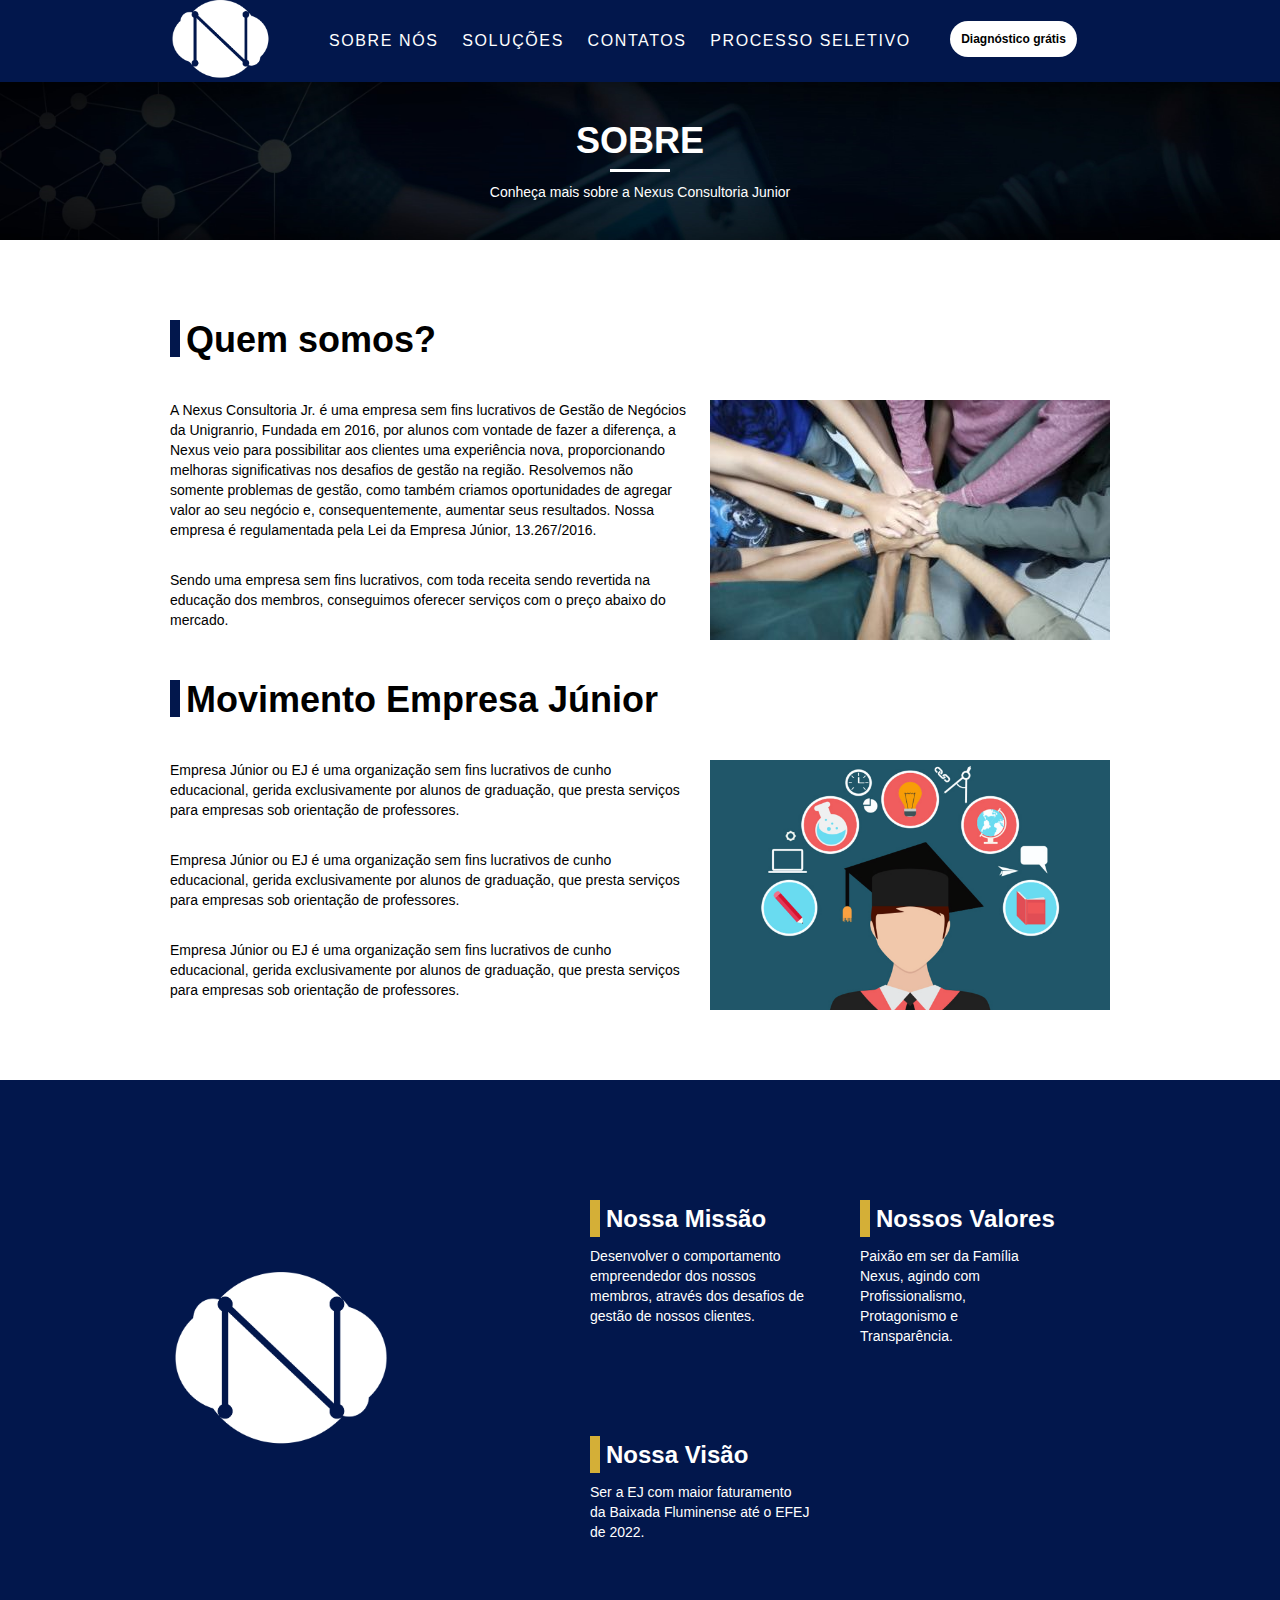
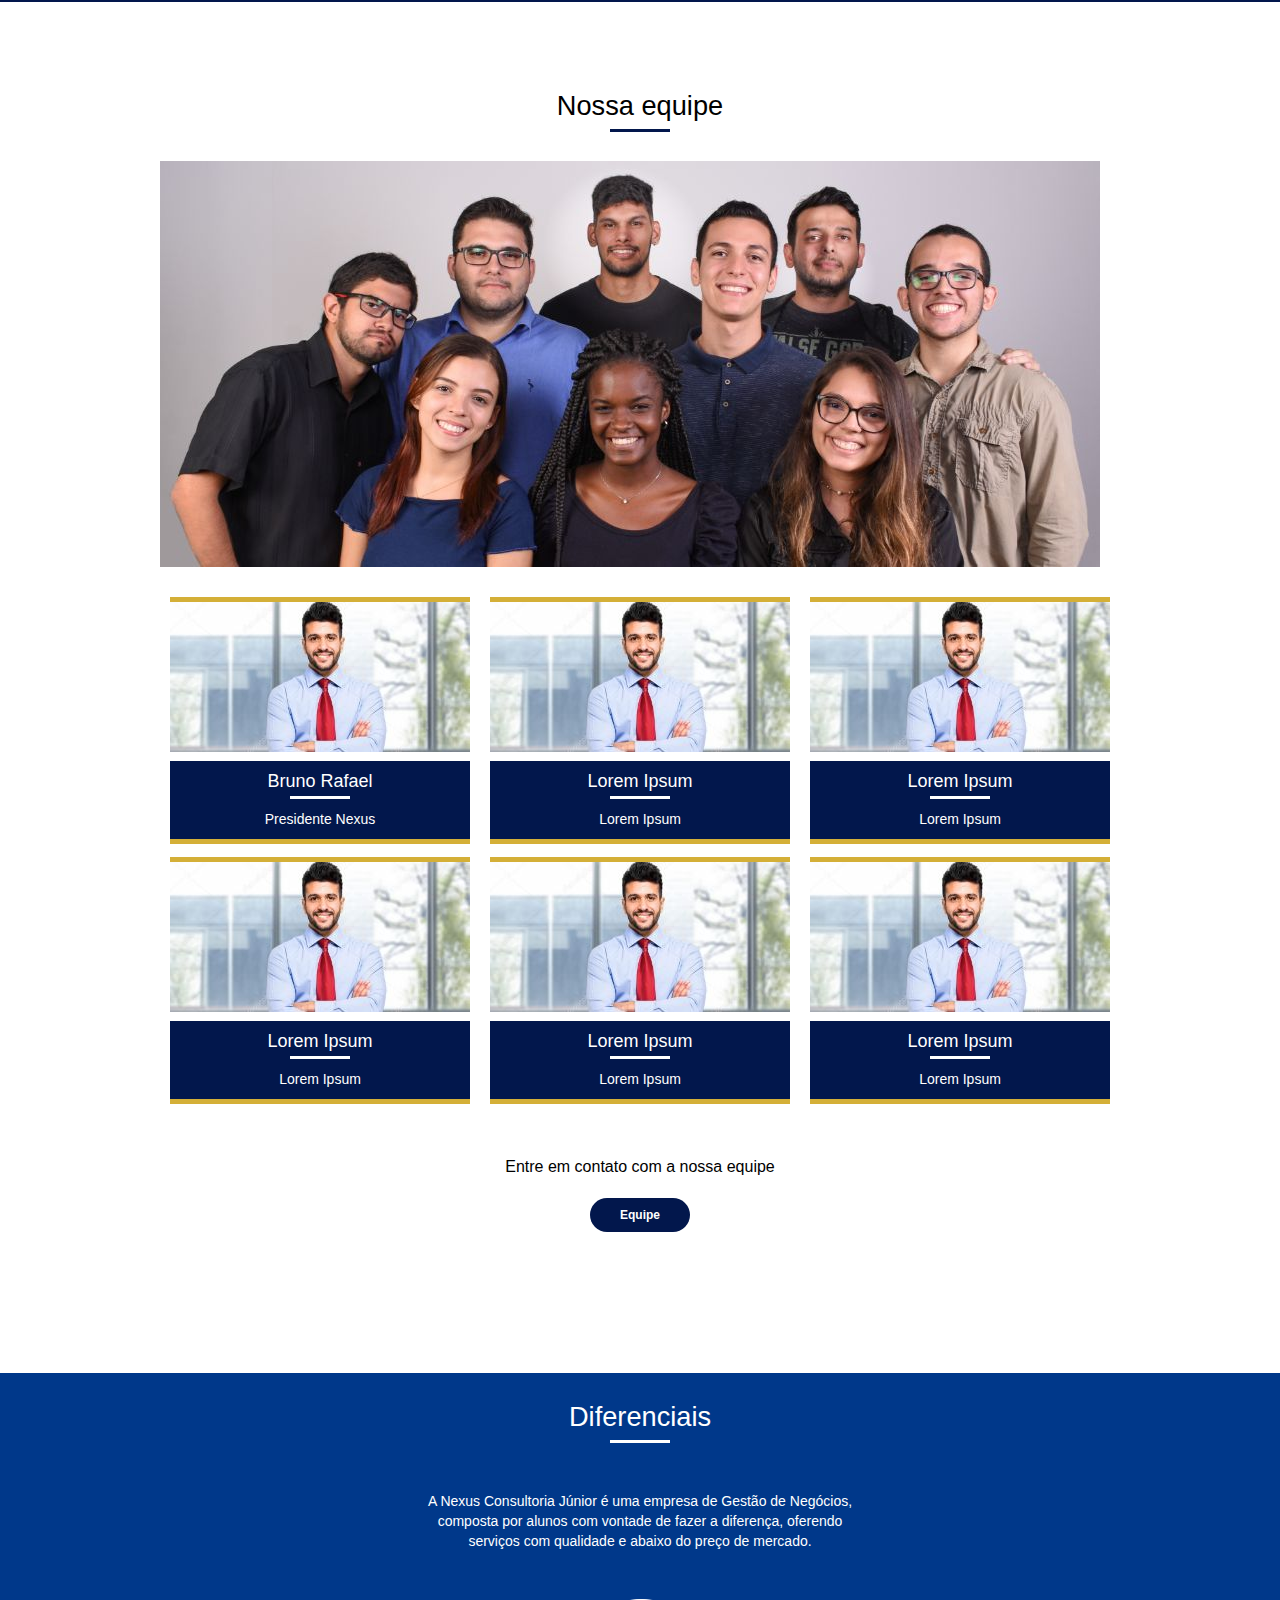
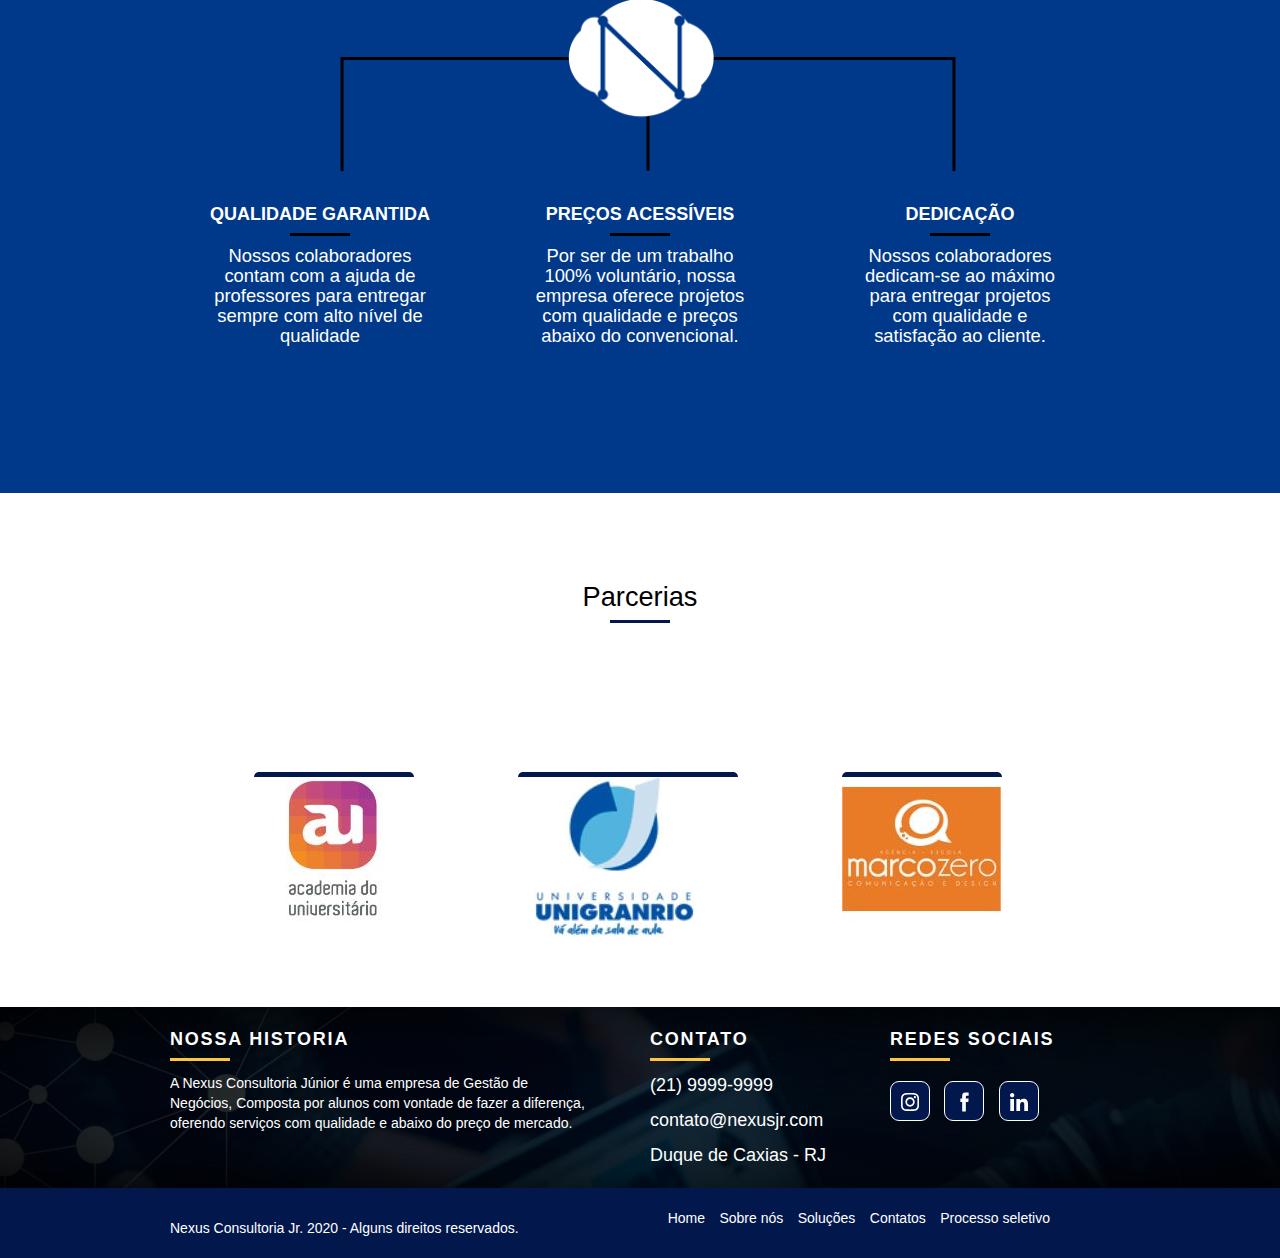
<file: sobre.html>
<!DOCTYPE html>
<html lang="pt-br">
<head>
    <meta charset="UTF-8">
    <title>Nexus Consultoria Junior - Sobre - Consultoria em diversas áreas da Unigranrio</title>

    <meta name="description"
          content="Nexus Consultoria Junior - Consultoria em diversas áreas da Unigranrio - Duque de Caxias - Rio de Janeiro">

    <meta name="viewport" content="width=device-width, initial-scale=1">

    <meta property="og:title" content="Nexus Consultoria Junior - Consultoria em diversas áreas." />
    <meta property="og:site_name" content="Nexus Consultoria Junior">
    <meta property="og:type" content="website"/>
    <meta property="og:description"
          content="Sobre a Nexus Consultoria Junior - Consultoria em diversas áreas da Unigranrio - Duque de Caxias - Rio de Janeiro">
    <meta property="og:url" content="https://nexusjr.com.br" />
    <meta property="og:image" content="https://nexusjr.com.br/img/logo.png" />


    <!-- Estilos -->
    <link rel="stylesheet" type="text/css" href="./css/reset.css">
    <link rel="stylesheet" type="text/css" href="./css/normalize.css">
    <link rel="stylesheet" type="text/css" href="./css/grid.css">
    <link rel="stylesheet" type="text/css" href="./css/styles.css">
    <link rel="stylesheet" type="text/css" href="./css/responsivo.css">


    <!-- Favicon -->
    <link rel="shortcut icon" href="./img/favicon.ico">

</head>
<body>

<!-- Header Section -->
<header class="header">
    <div class="container">
        <a href="./index.html" class="grid-2 header_logo">
            <img src="./img/logo.png" alt="Nexus Consultoria Jr">
        </a>
        <nav class="header_menu">
            <ul class="grid-11">
                <li><a href="./sobre.html">Sobre nós</a></li>
                <li><a href="./solucoes.html">Soluções</a></li>
                <li><a href="./contato.html">Contatos</a></li>
                <li><a id="botao-processo" href="./seletivo.html">Processo seletivo</a></li>

            </ul>
        </nav>
        <div class="grid-3 header_btn">
            <a href="./contato.html" class="btn">Diagnóstico grátis</a>
        </div>
    </div>
</header>
<!-- Header Section End -->

<!-- Titulo Section -->
<section class="titulo-interno">
    <div class="container">
        <h2 class="subtitulo-interno">Sobre</h2>
        <p>Conheça mais sobre a Nexus Consultoria Junior</p>
    </div>
</section>
<!-- Titulo Section End -->

<!-- Sobre Section -->
<section class="sobre">
    <div class="container">
        <div class="quem-somos">
            <div class="grid-9 sobre-texto">
                <h3 class="titulo-sobre">Quem somos?</h3>
                <p>A Nexus Consultoria Jr. é uma empresa sem fins lucrativos
                    de Gestão de Negócios da Unigranrio, Fundada em 2016,
                    por alunos com vontade de fazer a diferença, a Nexus
                    veio para possibilitar aos clientes uma experiência nova,
                    proporcionando melhoras significativas nos desafios de
                    gestão na região. Resolvemos não somente problemas de gestão,
                    como também criamos oportunidades de agregar valor ao seu negócio
                    e, consequentemente, aumentar seus resultados. Nossa empresa é
                    regulamentada pela Lei da Empresa Júnior, 13.267/2016.</p>
                <div class="texto-gd">
                    <p>Sendo uma empresa sem fins lucrativos, com toda receita sendo
                        revertida na educação dos membros, conseguimos oferecer
                        serviços com o preço abaixo do mercado.</p>
                </div>
            </div>
            <div class="sobre-imagem grid-7">
                <img src="./img/about.jpg" alt="">
            </div>
        </div>

        <div class="quem-somos">
            <div class="grid-9 sobre-texto">
                <h3 class="titulo-sobre">Movimento Empresa Júnior</h3>
                <p>Empresa Júnior ou EJ é uma organização sem fins lucrativos
                    de cunho educacional, gerida exclusivamente por alunos de
                    graduação, que presta serviços para empresas sob orientação
                    de professores.</p>
                <p>Empresa Júnior ou EJ é uma organização sem fins lucrativos
                    de cunho educacional, gerida exclusivamente por alunos de
                    graduação, que presta serviços para empresas sob orientação
                    de professores.</p>
                <div class="texto-gd">
                    <p>Empresa Júnior ou EJ é uma organização sem fins lucrativos
                        de cunho educacional, gerida exclusivamente por alunos de
                        graduação, que presta serviços para empresas sob orientação
                        de professores.</p>
                </div>
            </div>
            <div class="sobre-imagem grid-7">
                <img src="./img/EmpresaJunior.png" alt="">
            </div>
        </div>
    </div>
</section>
<!-- Sobre Section End -->

<!-- Missao Section -->
<section class="missao">
    <div class="container">
        <div class="grid-4">
            <img id="missao_logo" src="./img/logo.png" alt="">
        </div>
        <ul class="missao_lista">
            <li class="grid-4">
                <h3 class="missao_titulo">Nossa Missão</h3>
                <p>Desenvolver o comportamento empreendedor dos
                    nossos membros, através dos desafios de gestão
                    de nossos clientes.</p>
            </li>
            <li class="grid-4">
                <h3 class="missao_titulo">Nossos Valores</h3>
                <ul class="valores_lista">
                    <li>Paixão em ser da Família Nexus, agindo com</li>
                    <li>Profissionalismo,</li>
                    <li>Protagonismo e</li>
                    <li>Transparência.</li>
                </ul>
            </li>
            <li class="grid-4">
                <h3 class="missao_titulo">Nossa Visão</h3>
                <p>Ser a EJ com maior faturamento da Baixada
                Fluminense até o EFEJ de 2022.</p>
            </li>
        </ul>
    </div>
</section>
<!-- Missao Section End -->

<!-- Equipe Section -->
<section class="equipe container">
    <h2 class="subtitulo">Nossa equipe</h2>
    <img src="./img/team/equipe.jpg" alt="Equipe Nexus">
    <ul class="equipe-cartao">
        <li class="grid-1-3">
            <img src="./img/team/default-pessoa.jpg" alt="Membro Nexus">
            <div class="cartao-membro">
                <h3 class="subtitulo">Bruno Rafael</h3>
                <p>Presidente Nexus</p>
            </div>
        </li>

        <li class="grid-1-3">
            <img src="./img/team/default-pessoa.jpg" alt="Membro Nexus">
            <div class="cartao-membro">
                <h3 class="subtitulo">Lorem Ipsum</h3>
                <p>Lorem Ipsum</p>
            </div>
        </li>

        <li class="grid-1-3">
            <img src="./img/team/default-pessoa.jpg" alt="Membro Nexus">
            <div class="cartao-membro">
                <h3 class="subtitulo">Lorem Ipsum</h3>
                <p>Lorem Ipsum</p>
            </div>
        </li>

        <li class="grid-1-3">
            <img src="./img/team/default-pessoa.jpg" alt="Membro Nexus">
            <div class="cartao-membro">
                <h3 class="subtitulo">Lorem Ipsum</h3>
                <p>Lorem Ipsum</p>
            </div>
        </li>

        <li class="grid-1-3">
            <img src="./img/team/default-pessoa.jpg" alt="Membro Nexus">
            <div class="cartao-membro">
                <h3 class="subtitulo">Lorem Ipsum</h3>
                <p>Lorem Ipsum</p>
            </div>
        </li>

        <li class="grid-1-3">
            <img src="./img/team/default-pessoa.jpg" alt="Membro Nexus">
            <div class="cartao-membro">
                <h3 class="subtitulo">Lorem Ipsum</h3>
                <p>Lorem Ipsum</p>
            </div>
        </li>
    </ul>

    <div class="call">
        <p>Entre em contato com a nossa equipe</p>
        <a href="contato.html" class="btn">Equipe</a>
    </div>

</section>
<!-- Equipe Section End -->

<!-- Diferenciais Section -->
<section id="sobre-diferenciais" class="diferenciais">
    <div class="container">
        <h2 class="subtitulo">Diferenciais</h2>
        <p id="diferenciais_sobre">A Nexus Consultoria Júnior é uma empresa de Gestão de Negócios,
            composta por alunos com vontade de fazer a diferença,
            oferendo serviços com qualidade e abaixo do preço de mercado.</p>
        <img src="./img/logo.png" alt="Nexus Consultoria Jr">
        <img id="diferenciais_linhas" src="./img/linhas.svg" alt="">
        <ul class="diferenciais_lista">
            <li class="grid-1-3">
                <h3>Qualidade garantida</h3>
                <p>Nossos colaboradores contam com a ajuda de professores para entregar sempre
                    com alto nível de qualidade</p>
            </li>
            <li class="grid-1-3">
                <h3>Preços acessíveis</h3>
                <p>Por ser de um trabalho 100% voluntário, nossa empresa oferece projetos
                    com qualidade e preços abaixo do convencional.</p>
            </li>
            <li class="grid-1-3">
                <h3>Dedicação</h3>
                <p>Nossos colaboradores dedicam-se ao máximo para entregar projetos com qualidade e
                    satisfação ao cliente.</p>
            </li>
        </ul>
    </div>
</section>
<!-- Diferenciais Section End -->

<!-- Parcerias Section -->
<section class="parcerias container">
    <h2 class="subtitulo">Parcerias</h2>
    <p>Empresas e instituições que apoiam e acreditam
        na nossa Empresa Júnior.</p>
    <ul class="parcerias-lista">
        <li class="grid-3">
            <a href="https://academiadouniversitario.com.br/" target="_blank">
            <img src="./img/parceria/academia-universitario-logo.jpg" alt="Academia do universitário">
            </a>
        </li>
        <li id="logo-unigranrio" class="grid-4">
            <a href="https://portal.unigranrio.edu.br/" target="_blank">
            <img src="./img/parceria/unigranrio-logo.jpg" alt="Unigranrio">
            </a>
        </li>
        <li class="grid-3">
            <a href="http://canal.unigranrio.com.br/marcozero/" target="_blank">
            <img src="./img/parceria/marco-zero-logo.jpg" alt="Agencia Escola Marco Zero">
            </a>
        </li>
    </ul>
    
</section>
<!-- Parcerias Section End -->

<!-- Footer Section -->
<footer>
    <div class="footer">
        <div class="container">
            <div class="grid-8 footer_historia">
                <h3>Nossa historia</h3>
                <p>A Nexus Consultoria Júnior é uma empresa de Gestão de Negócios,
                    Composta por alunos com vontade de fazer a diferença,<br>
                    oferendo serviços com qualidade e abaixo do preço de mercado.</p>
            </div>

            <div class="grid-4 footer_contato">
                <h3>Contato</h3>
                <ul>
                    <li>(21) 9999-9999</li>
                    <li>contato@nexusjr.com</li>
                    <li>Duque de Caxias  - RJ</li>
                </ul>
            </div>

            <div class="grid-4 footer_redes">
                <h3>Redes sociais</h3>
                <ul>
                    <li><a href=https://bit.ly/3666Zis" target="_blank">
                        <img src="img/redes-sociais/instagram.svg"></a></li>
                    <li><a href="https://bit.ly/3fTK3HQ" target="_blank">
                        <img src="img/redes-sociais/facebook.svg"></a></li>
                    <li><a href="https://bit.ly/2zOkwPz" target="_blank">
                        <img src="img/redes-sociais/linkedin.svg"></a></li>
                </ul>

            </div>

        </div>
    </div>

    <div class="copy">
        <div class="container">
            <p class="grid-7">Nexus Consultoria Jr. 2020 - Alguns direitos reservados.</p>
            <div class="grid-8">
                <nav class="footer_menu">
                    <ul>
                        <li><a href="./index.html">Home</a></li>
                        <li><a href="./sobre.html">Sobre nós</a></li>
                        <li><a href="./solucoes.html">Soluções</a></li>
                        <li><a href="./contato.html">Contatos</a></li>
                        <li><a href="./seletivo.html">Processo seletivo</a></li>
                    </ul>
                </nav>
            </div>
        </div>
    </div>
</footer>
<!-- Footer Section End-->


</body>
</html>
</file>
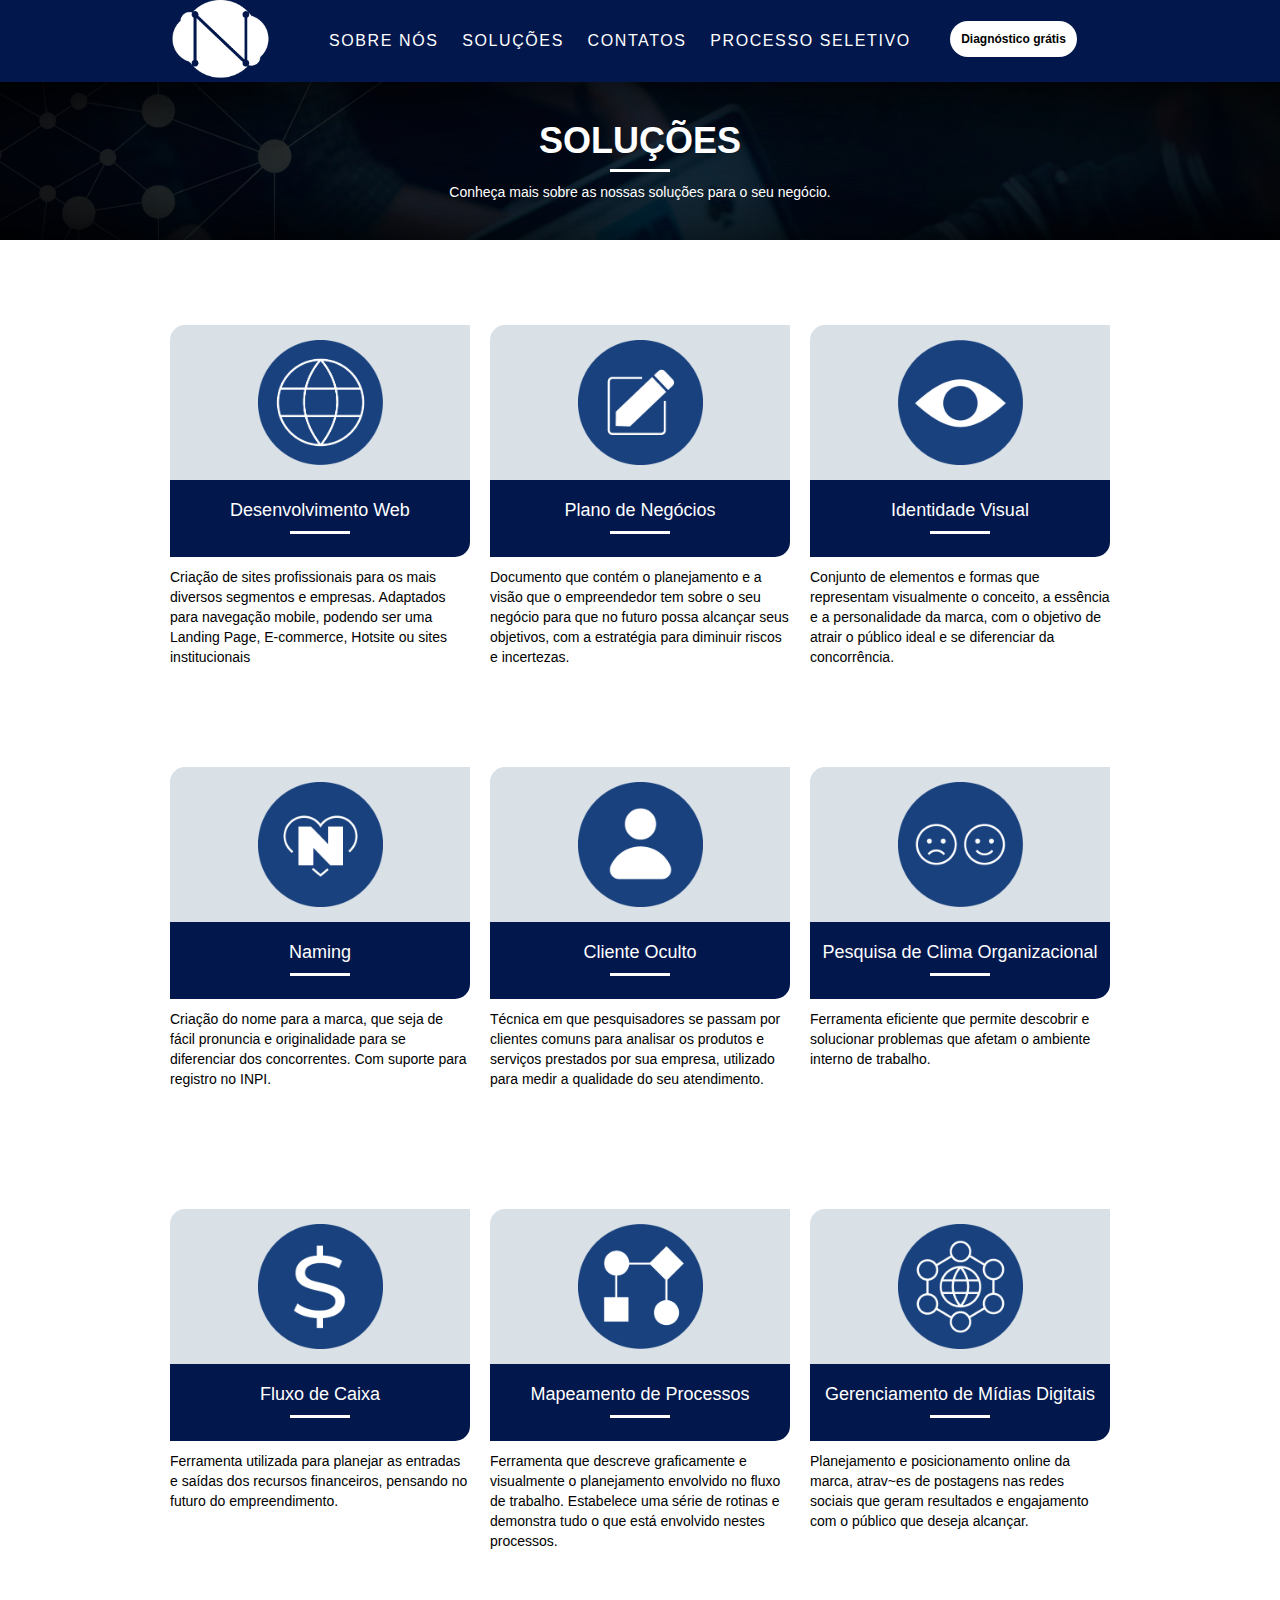
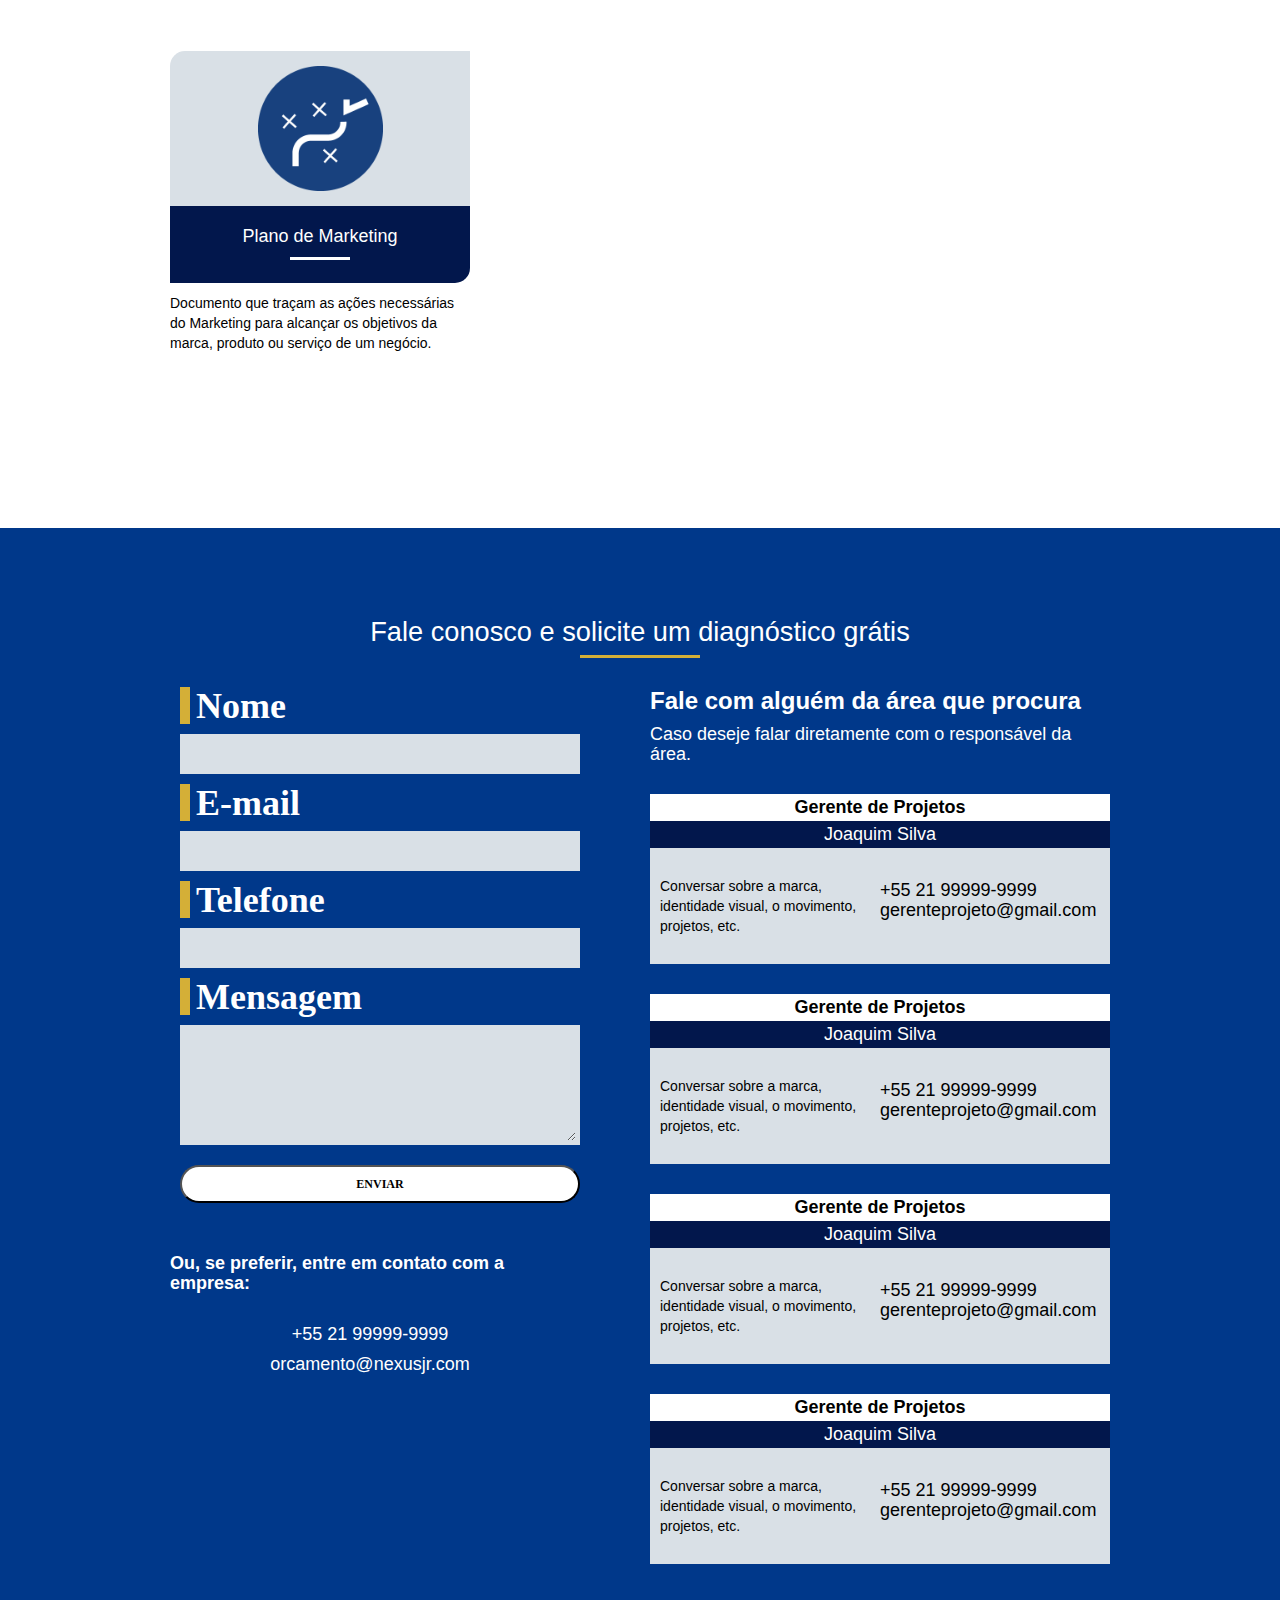
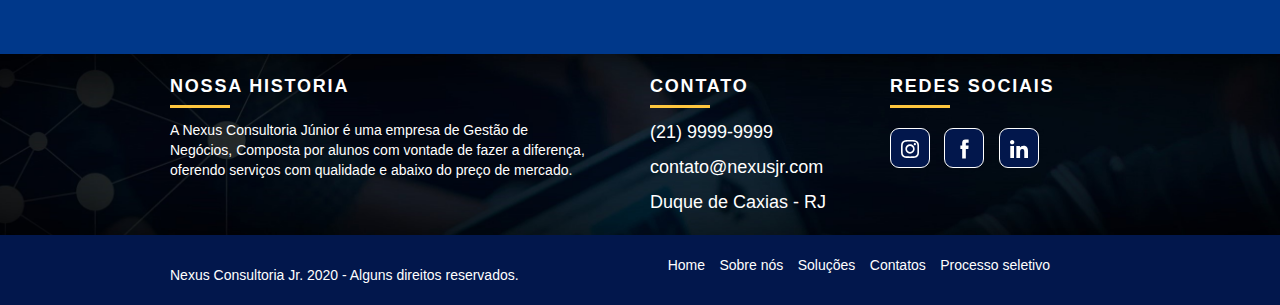
<file: solucoes.html>
<!DOCTYPE html>
<html lang="pt-br">
<head>
    <meta charset="UTF-8">
    <title>Nexus Consultoria Junior - Soluções - Consultoria em diversas áreas da
        Unigranrio</title>

    <meta name="description"
          content="Nexus Consultoria Junior - Consultoria em diversas áreas da Unigranrio - Duque de Caxias - Rio de Janeiro">

    <meta name="viewport" content="width=device-width, initial-scale=1">

    <meta property="og:title"
          content="Nexus Consultoria Junior - Soluções - Consultoria em diversas áreas." />
    <meta property="og:site_name" content="Nexus Consultoria Junior">
    <meta property="og:type" content="website"/>
    <meta property="og:description"
          content="Soluções oferecidas por Nexus Consultoria Junior - Consultoria em diversas áreas da Unigranrio - Duque de Caxias - Rio de Janeiro">
    <meta property="og:url" content="https://nexusjr.com.br" />
    <meta property="og:image" content="https://nexusjr.com.br/img/logo.png" />


    <!-- Estilos -->
    <link rel="stylesheet" type="text/css" href="./css/reset.css">
    <link rel="stylesheet" type="text/css" href="./css/normalize.css">
    <link rel="stylesheet" type="text/css" href="./css/grid.css">
    <link rel="stylesheet" type="text/css" href="./css/styles.css">
    <link rel="stylesheet" type="text/css" href="./css/responsivo.css">


    <!-- Favicon -->
    <link rel="shortcut icon" href="./img/favicon.ico">

</head>
<body>

<!-- Header Section -->
<header class="header">
    <div class="container">
        <a href="./index.html" class="grid-2 header_logo">
            <img src="./img/logo.png" alt="Nexus Consultoria Jr">
        </a>
        <nav class="header_menu">
            <ul class="grid-11">
                <li><a href="./sobre.html">Sobre nós</a></li>
                <li><a href="./solucoes.html">Soluções</a></li>
                <li><a href="./contato.html">Contatos</a></li>
                <li><a id="botao-processo" href="./seletivo.html">Processo seletivo</a></li>

            </ul>
        </nav>
        <div class="grid-3 header_btn">
            <a href="./contato.html" class="btn">Diagnóstico grátis</a>
        </div>
    </div>
</header>
<!-- Header Section End -->


<!-- Titulo Section -->
<section class="titulo-interno">
    <div class="container">
        <h2 class="subtitulo-interno">SOLUÇÕES</h2>
        <p>Conheça mais sobre as nossas soluções para o seu negócio.</p>
    </div>
</section>

<!-- Servicos Section -->
<section class="servicos">
    <div class="container">
        <ul class="servicos-lista">

            <!-- Dev Web -->
            <li class="grid-1-3">
                <div class="servicos-icone">
                    <img src="./img/nexus-icons/dev-web.png" alt="Desenvolvimento Web">
                </div>
                <h3 class="subtitulo">Desenvolvimento Web</h3>
                <p>Criação de sites profissionais para os mais diversos segmentos e empresas.
                    Adaptados para navegação mobile, podendo ser uma Landing Page, E-commerce,
                    Hotsite ou sites institucionais</p>
            </li>

            <!-- Plano de negócios -->
            <li class="grid-1-3">
                <div class="servicos-icone">
                    <img src="./img/nexus-icons/plano-negocio.png" alt="Plano de negócios">
                </div>
                <h3 class="subtitulo">Plano de Negócios</h3>
                <p>Documento que contém o planejamento e a visão que o empreendedor tem sobre o
                    seu negócio para que no futuro possa alcançar seus objetivos, com a estratégia
                    para diminuir riscos e incertezas.</p>
            </li>

            <!-- Identidade visual -->
            <li class="grid-1-3">
                <div class="servicos-icone">
                    <img src="./img/nexus-icons/identidade-visual.png" alt="Identidade visual">
                </div>
                <h3 class="subtitulo">Identidade Visual</h3>
                <p>Conjunto de elementos e formas que representam visualmente o conceito,
                    a essência e a personalidade da marca, com o objetivo de atrair o público
                    ideal e se diferenciar da concorrência.</p>
            </li>

            <!-- Naming -->
            <li class="grid-1-3">
                <div class="servicos-icone">
                    <img src="./img/nexus-icons/naming.png" alt="Naming">
                </div>
                <h3 class="subtitulo">Naming</h3>
                <p>Criação do nome para a marca, que seja de fácil pronuncia e originalidade
                    para se diferenciar dos concorrentes. Com suporte para registro no INPI.</p>
            </li>

            <!-- Cliente oculto -->
            <li class="grid-1-3">
                <div class="servicos-icone">
                    <img src="./img/nexus-icons/cliente-oculto.png" alt="Cliente Oculto">
                </div>
                <h3 class="subtitulo">Cliente Oculto</h3>
                <p>Técnica em que pesquisadores se passam por clientes comuns para analisar os
                    produtos e serviços prestados por sua empresa, utilizado para medir a
                    qualidade do seu atendimento.</p>
            </li>


            <!-- Pesquisa de Clima -->
            <li class="grid-1-3">
                <div class="servicos-icone">
                    <img src="./img/nexus-icons/pesquisa-clima.png"
                         alt="Pesquisa de Clima Organizacional">
                </div>
                <h3 class="subtitulo">Pesquisa de Clima Organizacional</h3>
                <p>Ferramenta eficiente que permite descobrir e solucionar problemas que afetam
                    o ambiente interno de trabalho. <br> <br> </p>
            </li>

            <!-- Fluxo de caixa-->
            <li class="grid-1-3">
                <div class="servicos-icone">
                    <img src="./img/nexus-icons/fluxo-caixa.png" alt="Fluxo de Caixa">
                </div>
                <h3 class="subtitulo">Fluxo de Caixa</h3>
                <p>Ferramenta utilizada para planejar as entradas e saídas dos recursos
                    financeiros, pensando no futuro do empreendimento.</p>
            </li>

            <!-- Mapeamento de processos -->
            <li class="grid-1-3">
                <div class="servicos-icone">
                    <img src="./img/nexus-icons/map-processos.png" alt="Mapeamento de processos">
                </div>
                <h3 class="subtitulo">Mapeamento de Processos</h3>
                <p>Ferramenta que descreve graficamente e visualmente o planejamento envolvido
                    no fluxo de trabalho. Estabelece uma série de rotinas e demonstra tudo o que
                    está envolvido nestes processos.</p>
            </li>

            <!-- Gerenciamento Midias -->
            <li class="grid-1-3">
                <div class="servicos-icone">
                    <img src="./img/nexus-icons/gerenciamento-midias.png"
                         alt="Gerenciamento de midias digitais">
                </div>
                <h3 class="subtitulo">Gerenciamento de Mídias Digitais</h3>
                <p>Planejamento e posicionamento online da marca, atrav~es de postagens nas
                    redes sociais que geram resultados e engajamento com o público que deseja
                    alcançar.</p>
            </li>

            <!-- Plano de Marketing -->
            <li class="grid-1-3">
                <div class="servicos-icone">
                    <img src="./img/nexus-icons/plano-marketing.png" alt="Plano de Marketing">
                </div>
                <h3 class="subtitulo">Plano de Marketing</h3>
                <p>Documento que traçam as ações necessárias do Marketing para alcançar os
                    objetivos da marca, produto ou serviço de um negócio.</p>
            </li>

        </ul>
    </div>

</section>
<!-- Servicos Section End -->

<section class="fale-conosco">
    <div class="container">
        <h2 class="subtitulo">Fale conosco e solicite um diagnóstico grátis</h2>

        <div class="grid-7">

            <form class="form_orcamento grid-7" action="">
                <label for="nome">Nome</label>
                <input type="text" id="nome" name="nome" required>
                <label for="email">E-mail</label>
                <input type="email" id="email" name="email" required>
                <label for="telefone">Telefone</label>
                <input type="text" id="telefone" name="telefone">
                <label for="mensagem">Mensagem</label>
                <textarea id="mensagem" name="mensagem" required></textarea>
                <button id="enviar" name="enviar" type="submit" class="btn">Enviar</button>
            </form>

            <div class="dados-empresa">
                <h6>Ou, se preferir, entre em contato com a empresa:</h6>
                <p>+55 21 99999-9999</p>
                <p>orcamento@nexusjr.com</p>
            </div>

        </div>


        <div class="contato-dados grid-8">
            <h3>Fale com alguém da área que procura</h3>
            <p>Caso deseje falar diretamente com o responsável da área.</p>

            <ul class="contato-lista">
                <li>
                    <h4>Gerente de Projetos</h4>
                    <h5>Joaquim Silva</h5>

                    <div class="contato-texto grid-4">
                        <p>Conversar sobre a marca, identidade visual, o movimento, projetos,
                            etc.</p>
                    </div>

                    <div class="dados-responsavel grid-4">
                        <span>+55 21 99999-9999</span>
                        <span>gerenteprojeto@gmail.com</span>
                    </div>
                </li>

                <li>
                    <h4>Gerente de Projetos</h4>
                    <h5>Joaquim Silva</h5>

                    <div class="contato-texto grid-4">
                        <p>Conversar sobre a marca, identidade visual, o movimento, projetos,
                            etc.</p>
                    </div>

                    <div class="dados-responsavel grid-4">
                        <span>+55 21 99999-9999</span>
                        <span>gerenteprojeto@gmail.com</span>
                    </div>
                </li>

                <li>
                    <h4>Gerente de Projetos</h4>
                    <h5>Joaquim Silva</h5>

                    <div class="contato-texto grid-4">
                        <p>Conversar sobre a marca, identidade visual, o movimento, projetos,
                            etc.</p>
                    </div>

                    <div class="dados-responsavel grid-4">
                        <span>+55 21 99999-9999</span>
                        <span>gerenteprojeto@gmail.com</span>
                    </div>
                </li>

                <li>
                    <h4>Gerente de Projetos</h4>
                    <h5>Joaquim Silva</h5>

                    <div class="contato-texto grid-4">
                        <p>Conversar sobre a marca, identidade visual, o movimento, projetos,
                            etc.</p>
                    </div>

                    <div class="dados-responsavel grid-4">
                        <span>+55 21 99999-9999</span>
                        <span>gerenteprojeto@gmail.com</span>
                    </div>
                </li>

            </ul>

        </div>

    </div>
</section>

<!-- Footer Section -->
<footer>
    <div class="footer">
        <div class="container">
            <div class="grid-8 footer_historia">
                <h3>Nossa historia</h3>
                <p>A Nexus Consultoria Júnior é uma empresa de Gestão de Negócios,
                    Composta por alunos com vontade de fazer a diferença,<br>
                    oferendo serviços com qualidade e abaixo do preço de mercado.</p>
            </div>

            <div class="grid-4 footer_contato">
                <h3>Contato</h3>
                <ul>
                    <li>(21) 9999-9999</li>
                    <li>contato@nexusjr.com</li>
                    <li>Duque de Caxias  - RJ</li>
                </ul>
            </div>

            <div class="grid-4 footer_redes">
                <h3>Redes sociais</h3>
                <ul>
                    <li><a href=https://bit.ly/3666Zis" target="_blank">
                        <img src="img/redes-sociais/instagram.svg"></a></li>
                    <li><a href="https://bit.ly/3fTK3HQ" target="_blank">
                        <img src="img/redes-sociais/facebook.svg"></a></li>
                    <li><a href="https://bit.ly/2zOkwPz" target="_blank">
                        <img src="img/redes-sociais/linkedin.svg"></a></li>
                </ul>

            </div>

        </div>
    </div>

    <div class="copy">
        <div class="container">
            <p class="grid-7">Nexus Consultoria Jr. 2020 - Alguns direitos reservados.</p>
            <div class="grid-8">
                <nav class="footer_menu">
                    <ul>
                        <li><a href="./index.html">Home</a></li>
                        <li><a href="./sobre.html">Sobre nós</a></li>
                        <li><a href="./solucoes.html">Soluções</a></li>
                        <li><a href="./contato.html">Contatos</a></li>
                        <li><a href="./seletivo.html">Processo seletivo</a></li>
                    </ul>
                </nav>
            </div>
        </div>
    </div>
</footer>
<!-- Footer Section End-->



</body>
</html>
</file>
<file: css/grid.css>
*, *:before, *:after {
	-webkit-box-sizing: border-box;
	-moz-box-sizing: border-box;
	box-sizing: border-box;
}

.container {
	width: 960px;
	margin: 0 auto;
	padding: 0px;
	position: relative;
}

.container:after, .container:before {
	content: " ";
	display: table;
}

.container:after {
	clear: both;
}

.grid-1, .grid-2, .grid-3, .grid-4, .grid-5, .grid-6, .grid-7, .grid-8, .grid-9, .grid-10, .grid-11, .grid-12, .grid-13, .grid-14, .grid-15, .grid-16, .grid-1-3 {
	float: left;
	margin-left: 10px;
	margin-right: 10px;
}

.grid-1 	{width: 40px;}
.grid-2 	{width: 100px;}
.grid-3 	{width: 160px;}
.grid-4 	{width: 220px;}
.grid-5 	{width: 280px;}
.grid-6 	{width: 340px;}
.grid-7 	{width: 400px;}
.grid-8 	{width: 460px;}
.grid-9 	{width: 520px;}
.grid-10 	{width: 580px;}
.grid-11 	{width: 640px;}
.grid-12 	{width: 700px;}
.grid-13 	{width: 760px;}
.grid-14 	{width: 820px;}
.grid-15 	{width: 880px;}
.grid-16 	{width: 940px;}
.grid-1-3	{width: 300px;}

@media only screen and (min-width: 788px) and (max-width: 979px) {

	.container {
		width: 768px;
	}

	.grid-1		{width: 28px;}
	.grid-2		{width: 76px;}
	.grid-3		{width: 124px;}
	.grid-4		{width: 172px;}
	.grid-5		{width: 220px;}
	.grid-6		{width: 268px;}
	.grid-7		{width: 316px;}
	.grid-8		{width: 364px;}
	.grid-9		{width: 412px;}
	.grid-10	{width: 460px;}
	.grid-11	{width: 508px;}
	.grid-12	{width: 556px;}
	.grid-13	{width: 604px;}
	.grid-14	{width: 652px;}
	.grid-15	{width: 700px;}
	.grid-16	{width: 748px;}
	.grid-1-3	{width: 236px;}

}

@media only screen and (max-width: 787px) {
	.container {
		width: 300px;
	}

	.grid-1, .grid-2, .grid-3, .grid-4, .grid-5, .grid-6, .grid-7, .grid-8, .grid-9, .grid-10, .grid-11, .grid-12, .grid-13, .grid-14, .grid-15, .grid-16, .grid-1-3 {
		width: 300px;
		margin: 0 0 20px 0;
		float: none;
	}

}
</file>
<file: css/styles.css>
/*  Geral */

body {
    font-family: Arial, Helvetica, sans-serif;
}

p {
    font-family: Arial, Helvetica, sans-serif;
    font-size: 0.875rem;
    line-height: 20px;
}

img {
    display: block;
    max-width: 100%;
}
.btn {
     position: relative;
     background-color: #02174c;
     border-radius: 30px;
     padding: 10px 30px;
     color: white;
     font-size: 0.75rem;
     line-height: 20px;
     font-weight: bold;
     transition: 500ms;
 }

.btn:hover {
    background-color: #D4AF37;
    color: #02174C;
    font-weight: bold;
    padding: 10px 40px;

}

.btn-preto {
    background-color: black;

}

.btn-preto:hover {
    background-color: #D4AF37;
    color: #02174C;
    font-weight: bold;
    padding: 10px 40px;
}

.subtitulo {
    font-size: 1.7rem;
    line-height: 30px;
    color: #000;
    text-align: center;
    margin: 3% auto;
}

.subtitulo:after {
    content: "";
    display: block;
    width: 60px;
    height: 3px;
    background: #02174C;
    margin: 8px auto;
}

.call {
    margin: 6% auto;
    text-align: center;
    clear: both;
}

.call p{
    color: black;
    font-size: 1rem;
    margin-bottom: 3%;
}

.titulo-interno {
    margin-top: 80px;
    padding: 40px 0;
    width: 100%;
    height: 160px;
    background-image: url("../img/page-top-bg.jpg");
    background-repeat: no-repeat;
    background-position: center;
    background-size: cover;
    text-align: center;
}

.subtitulo-interno {
    font-size: 2.25rem;
    text-align: center;
    font-weight: bold;
    text-transform: uppercase;
    color: white;
}

.subtitulo-interno:after {
    content: "";
    display: block;
    width: 60px;
    height: 3px;
    background: white;
    margin: 8px auto;
}

.titulo-interno p {
    color: white;
}

/* HEADER */

.header {
    position: fixed;
    top: 0;
    width: 100%;
    background-color: #02174c;
    z-index: 10;
}

.header_menu {
    text-align: right;
}

.header_menu ul li {
    display: inline-block;
    padding-top: 5%;
    margin-right: 3%;
}

.header_menu ul li a {
    font-family: Montserrat, Arial, sans-serif;
    color: white;
    text-transform: uppercase;
    /*font-weight: bold;*/
    letter-spacing: .1em;
    font-size: 1rem;
    padding: 10px 0;
}
.header_menu ul li a:hover {
    color: #D4AF37;
    font-weight: bold;
}

.header_btn {
    padding-top: 3%;
}

.header .btn {
    color: black;
    background-color: white;
    padding: 7%;
}

.header .btn:hover {
    color: white;
    background-color: #D4AF37;
    font-weight: bold;
    padding: 10%;
}

/* Introducao */

.introducao {
    min-height: 100vh;
    max-height: 150vh;
    max-width: 100%;
    background-image: url("../img/bg.jpg");
    background-position: center;
    background-size: cover;
    background-repeat: no-repeat;
}

/* Solucoes - Home */

.solucoes {
    /*width: 100%;*/
}

.solucoes_lista {
    text-align: center;
}

.produtos_icone {
    width: 120px;
    height: 120px;
    margin: 0 auto;
}

.solucoes_lista li h3{
    font-weight: bold;
    font-size: 1.15rem;
    line-height: 25px;
    text-transform: uppercase;
    letter-spacing: .1em;
    margin-top: 20px;
}

.solucoes_lista li h3:after{
    content: "";
    display: block;
    width: 60px;
    height: 3px;
    background: #02174C;
    margin: 5px auto;
}
.solucoes_lista li p {
    color: black;
    padding: 10px 20px 20px 20px;
}

/* Diferenciais */

.diferenciais {
    width: 100%;
    min-height: 100vh;
    max-height: 150vh;
    background-color: #00388A;
}

#diferenciais_linhas {
    content: "";
    width: 620px;
    height: 114px;
    display: block;
    position: absolute;
    top: 265px;
    right: 162px;
    z-index: 1;
}

/*.diferenciais:after {
    content: "";
    width: 620px;
    height: 115px;
    display: block;
    background-image: url(../img/linhas.svg);
    background-repeat: no-repeat;
    background-position: center;
    position: absolute;
    top: 209px;
    right: 162px;
    z-index: 1;
}*/

.diferenciais .container {
    min-height: 100%;
    max-height: 150%;
}

.diferenciais .subtitulo {
    color: white;
}

.diferenciais .subtitulo:after {
    background: white;
}

#diferenciais_sobre {
    font-size: 0.875rem;
    width: 425px;
    text-align: center;
    margin: 5% auto;
    color: white;
}

.diferenciais img {
    width: 151px;
    height: 124px;
    margin: 2% auto;
    position: relative;
    z-index: 9;
}

.diferenciais_lista {
    padding-top: 20px;
    overflow: auto; /* clear-fix */
}

.diferenciais_lista li {
    text-align: center;
    padding: 0 40px;
}

.diferenciais_lista li h3{
    font-weight: bold;
    font-size: 1.125rem;
    line-height: 25px;
    text-transform: uppercase;
    margin-top: 40px;
    color: white;
}

.diferenciais_lista li h3:after{
    content: "";
    display: block;
    width: 60px;
    height: 3px;
    background: black;
    margin: 6px auto;
}

.diferenciais_lista li p {
    color: white;
    font-size: 1.150rem;
    text-align: center;
}

.diferenciais .call {
    margin-top: 10%;
}

.diferenciais .call p {
    color: white;
}

/* Junte-se Home */
.junte-se {
    min-height: 70vh;
    max-height: 150vh;
    padding-bottom: 20px;
}

.junte-se img {
    margin: 0 auto 50px;
    width: 100%;
}

.junte-se p {
    color: black;
    margin: 0 0 1% 0;
    text-align: center;
}

.junte-se .call{
    padding-top: 0;
    margin: 0 auto;
    text-align: center;
    width: 495px;
}

.junte-se .call p {
    margin-bottom: 20px;
}

/* Quebra Home */
.quebra {
    width: 100%;
    height: 220px;
    text-align: center;
    padding-top: 40px;
    background-image: url("../img/banner-bg.jpg");
}
.quebra .quote-externo {
    max-width: 400px;
}

.quote-externo {
    max-width: 320px;
    margin: 0 auto;
    margin-bottom: 40px;
    color: white;
}

.quote-externo p {
    font-style: italic;
}

.quote-externo p:before, .quote-externo p:after {
    content: "";
    display: block;
    width: 60px;
    height: 3px;
    background: #fff;
    margin: 14px auto 10px auto;
}

.quote-externo cite {
    font-style: normal;
    font-weight: bold;
    font-size: 0.875rem;
    letter-spacing: .1em;
}

/* Footer */

.footer {
    width: 100%;
    min-height: 20vh;
    max-height: 40vh;
    background-image: url("../img/page-top-bg.jpg");
    background-repeat: no-repeat;
    background-size: cover;
    background-position: center;
    color: white;
    padding: 20px 0;
    z-index: 10;}

.footer h3 {
    font-size: 1.125rem;
    text-transform: uppercase;
    letter-spacing: .1em;
    font-weight: bold;
    line-height: 25px;
}

.footer h3:after {
    content: "";
    display: block;
    width: 60px;
    height: 3px;
    background: #fec63e;
    margin: 6px 0 12px 0;
}
.footer_historia {
    padding-right: 40px;
}

.footer_contato {
    margin-left: 10px;;
    font-size: 1.125rem;
    line-height: 25px;
}

.footer_contato li {
    margin-top: 10px;

}

.footer_redes ul {
    margin-top: 20px;
}

.footer_redes ul li{
    display: inline-block;
    margin-right: 10px;
}


.footer_redes ul li a {
    width: 40px;
    height: 40px;
    border: 1px solid white;
    border-radius: 9px;
    background-color: #02174C;
    display: block;
    padding: 10px;
}

.footer_redes ul li a:hover {
    border-color: #D4AF37;
}

.footer_redes ul li a img {
    margin: 0 auto;
    height: 20px;
}

.copy {
    color: white;
    width: 100%;
    background: #02174C;
    padding: 20px 0;

}

.footer_menu {
    text-align: right;
}

.footer_menu ul li {
    display: inline-block;
    margin-left: 10px;
}

.footer_menu ul li a {
    color: white;
    font-size: 0.875rem;
    line-height: 20px;
    padding: 10px 0;
}

.footer_menu ul li a:hover {
    color: #D4AF37;
    font-weight: bold;
}

/* Pagina SOBRE */
/* Sobre */

.sobre {
    width: 100%;
    padding: 60px 0;
}

.quem-somos {
    padding: 20px 0;
}

.titulo-sobre {
    font-size: 2.25rem;
    font-weight: bold;
    line-height: 40px;
    margin-bottom: 40px;
}

.titulo-sobre:before {
    content: "";
    display: inline-block;
    width: 10px;
    height: 37px;
    background-color: #02174C;
    margin-right: 6px;
    margin-bottom: -5px;
}
.quem-somos {
    margin-bottom: 320px;
}

.sobre-texto p {
    font-size: 0.875rem;
    line-height: 20px;
    color: black;
    padding-bottom: 20px;
}
.sobre-imagem {
    margin-top: 80px;
    width: 400px;
    height: 240px;
}

/* Missao Visao Valores */

.missao {
    width: 100%;
    padding: 60px 0;
    min-height: 50vh;
    max-height: 100vh;
    background: #02174c;
}

#missao_logo {
    margin-top: 60%;
    margin-right: 30%;
    z-index: 2;
}

.missao_lista {
    margin-left: 420px;
    padding-top: 20px;
    overflow: auto; /* clear-fix */
}

.missao_lista li {
    color: white;
    font-size: 0.875rem;
    line-height: 20px;
    margin-right: 40px;
}

.missao_lista li h3 {
    font-weight: bold;
    font-size: 1.5rem;
    line-height: 25px;
    margin-top: 40px;
    color: white;
    margin-bottom: 15px;
}

.missao_lista li h3::before {
    content: "";
    display: inline-block;
    width: 10px;
    height: 37px;
    background-color: #D4AF37;
    margin-right: 6px;
    margin-bottom: -10px;
}

.missao_lista li:last-child {
    margin-right: 0;
    margin-top: 50px;
}

.valores_lista li:last-child{
    margin: 0;
}

.missao_lista li p {
}

/* Equipe */

.equipe {
    padding: 60px 0;
}

.equipe-cartao {
    padding: 30px 0;
    margin-bottom: 20px;
}

.equipe-cartao li {
    height: 60px;
    margin-bottom: 200px;
    border-top: 5px #D4AF37 solid;
}

.equipe-cartao li:hover {
    padding: 10px;
    transition: 100ms;
    border-top: 10px #02174C solid;
}


.cartao-membro {
    background: #02174C;
    color: white;
    text-align: center;
    border-bottom: 5px #D4AF37 solid;
}

.cartao-membro:hover {
    border-bottom: 5px white solid;

}


.cartao-membro .subtitulo {
    color: white;
    padding: 5px 0 0 0;
    margin-bottom: 0;
    font-size: 1.125rem;
}

.cartao-membro .subtitulo::after {
    margin-top: 0px;
    margin-bottom: 10px;
    background: white;
}

.cartao-membro p {
    margin-bottom: 5px;
    padding-bottom: 5px;
    font-size: 0.875rem;
}

.equipe .call {
    padding: 30px 0;
    margin-top: 0;
    color: #000;
}

.equipe .call p {
    color: #000;
}

/* Diferenciais */

#sobre-diferenciais {
    min-height: 80vh;
    max-height: 140vh;
}

/* Parcerias */

.parcerias {
    padding: 60px 0;
}

.parcerias p {
    text-align: center;
    font-size: 0.875rem;
    max-width: 340px;
    margin: 0 auto;
}

.parcerias-lista li {
    text-align: center;
    margin-left: 94px;
    margin-top: 80px;
    border-top: 5px solid #02174C;
    border-radius: 5px;
    transition: 500ms;
}

.parcerias-lista li:hover {
    padding-top: 20px;
    border-top: 5px solid #D4AF37;

}

#logo-unigranrio {
    height: 175px;
}

/* Solucoes Pg */

.servicos {
    padding: 60px 0;
}

.servicos-lista li {
    margin-top: 25px;
}

.servicos-icone {
    margin: 0 auto;
    width: 300px;
    height: 155px;
    background: #D9E0E6;
    padding: 15px 85px;
    border-radius: 15px 0 0 0;
}

.servicos-icone img {
    width: 125px;
    height: 125px;
    margin: 0 auto;
}

.servicos-lista .subtitulo {
    width: 300px;
    background: #02174C;
    font-size: 1.125rem;
    color: white;
    padding: 15px 0;
    margin-bottom: 10px;
    margin-top: 0;
    border-radius: 0 0 15px 0;
}

.servicos-lista .subtitulo:after {
    background: white;
    margin-top: 6px;
}

.servicos-lista li p {
    height: 175px;
    margin-top: 0;
    color: black;
    font-size: 0.875rem;
}

/* Fale Conosco */

.fale-conosco {
    padding: 60px 0;
    width: 100%;
    height: 100%;
    background: #00388A;
}

.fale-conosco .subtitulo {
    color: white;
}

.fale-conosco .subtitulo::after {
    width: 120px;
    background: #D4AF37;
}

/* Formulario Orcamento */

.form_orcamento {
    margin-bottom: 50px;
}

.form_orcamento label{
    display: block;
    font-family: Georgia, "Times New Roman", serif;
    font-size: 2.25rem;
    font-weight: bold;
    color: white;
    line-height: 25px;
    margin-bottom: 15px;
}

.form_orcamento label::before {
    content: "";
    display: inline-block;
    width: 10px;
    height: 37px;
    background-color: #D4AF37;
    margin-right: 6px;
    margin-bottom: -6px;
}

.form_orcamento input {
    display: block;
    width: 100%;
    height: 40px;
    border: 4px solid #D9E0E6;
    background: #D9E0E6;
    padding: 7px 10px;
    margin-bottom: 10px;
    outline: none;
    font-size: 0.875rem;
    font-family: Georgia, "Times New Roman", serif;
}

.form_orcamento textarea {
    display: block;
    width: 100%;
    height: 120px;
    border: 4px solid #D9E0E6;
    background: #D9E0E6;
    padding: 7px 10px;
    margin-bottom: 10px;
    outline: none;
    font-size: 0.875rem;
    font-family: Georgia, "Times New Roman", serif;
}

.form_orcamento textarea:focus, .form_orcamento input:focus {
    border: 4px solid #D4AF37;
}

.form_orcamento button {
    width: 100%;
    margin-top: 10px;
    padding: 7px 40px;
    background: #FFF;
    color: black;
    text-transform: uppercase;
    font-family: Georgia, "Times New Roman", serif;
    font-weight: bold;
}

/* Dados empresa*/

.dados-empresa {
    color: white;
}

.dados-empresa h6 {
    font-size: 1.125rem;
    font-weight: bold;
    margin-bottom: 30px;
}

.dados-empresa p {
    margin-top: 10px;
    margin-bottom: 5px;
    font-size: 1.125rem;
    text-align: center;

}

/* Cartao de contato */
.contato-dados {
    margin-left: 70px;
}

.contato-dados h3 {
    font-size: 1.5rem;
    font-weight: bold;
    color: white;
}

.contato-dados p {
    font-size: 1.125rem;
    color: white;
}

.contato-lista {
    margin-top: 20px;
}

.contato-lista li {
    background: #D9E0E6;
    margin-top: 30px;
    height: 170px;
}

.contato-lista li h4 {
    width: 100%;
    padding: 3px 0;
    background: white;
    text-align: center;
    font-size: 1.125rem;
    font-weight: bold;
}

.contato-lista li h5 {
    width: 100%;
    padding: 3px 0;
    background: #02174C;
    text-align: center;
    font-size: 1.125rem;
    color: white;
}

.contato-lista .contato-texto {
    margin-right: 0;
}

.contato-lista .contato-texto p {
    margin-top: 13%;
    font-size: 0.875rem;
    color: black;
}

.contato-lista .dados-responsavel {
    margin-left: 0;
    margin-top: 7%;
}

.contato-lista .dados-responsavel span{
    font-size: 1.125rem;
}

/* Contatos page */

.fale-conosco .contato-lista li {
    margin-bottom: 30px;
}

.contato-titulo {
    font-size: 2.25rem;
    font-family: Georgia, "Times New Roman", serif;
    font-weight: bold;
    color: white;
    margin: 45px 0;
}

.contato-titulo:before {
    content: "";
    display: inline-block;
    width: 10px;
    height: 37px;
    background-color: #D4AF37;
    margin-right: 6px;
    margin-bottom: -10px;
}

.reunioes {
    width: 460px;
}

.reunioes img {
    width: 460px;
    height: 280px;
}

.reunioes p {
    margin-top: 25px;
    font-size: 26px;
    font-weight: bold;
    text-align: center;
    line-height: 30px;
}

/* Processo Seletivo */

.banner-seletivo {
    margin-top: 80px;
    width: 100%;
    height: 100%;
}

.requisitos {
    padding: 60px 0;
    text-align: center;

}

.requisitos .subtitulo {
    border-radius: 0 0 15px 0;
    margin-top: 40px;
}

.requisitos-lista {
    margin-left: 120px;
}

.requisitos-lista li {
    margin-right: 20px;
}

.requisitos-lista .subtitulo {
    margin-top: 0;
}

.requisitos-icone {
    margin: 0 auto;
    width: 220px;
    height: 180px;
    background: #D9E0E6;
    padding: 15px 35px;
    border-radius: 15px 0 0 0;
}

.requisitos-lista .subtitulo {
    background: #02174C;
    font-size: 1.125rem;
    color: white;
    padding: 15px 0;
    margin-bottom: 10px;
}

.requisitos-lista .subtitulo:after {
    background: white;
    margin-top: 6px;
}

.requisitos p {
    margin-top: 0;
    color: black;
    font-size: 0.875rem;
}

/* Motivos Nexus */

.desenvolvimento {
    width: 100%;
    padding: 60px 0;
    height: 500px;
    background-image: url("../img/milestones-bg.jpg");
    background-repeat: no-repeat;
    background-position: center;
    background-size: cover;
    z-index: 9;

}

.desenvolvimento::after {
    content: "";
    background-image: url("../img/linhas-desenvolvimento.svg");
    background-repeat: no-repeat;
    background-position: center;
    width: 385px;
    height: 220px;
    display: block;
    position: absolute;
    top: 1475px;
    right: 640px;
    z-index: 1;
}

.desenvolvimento .subtitulo {
    color: white;
    z-index: 9;

}

.desenvolvimento .subtitulo:after {
    background: white;
}

.lista-esquerda {
    margin-left: 80px;
    margin-right: 80px;
    z-index: 9;
}

.lista-esquerda-resp {
    display: none;
}

.lista-esquerda p {
    color: white;
    font-size: 0.875rem;
    font-weight: bold;
    margin-bottom: 40px;
    margin-top: -5px;}

.lista-direita {
    margin-left: 60px;
    margin-right: 80px;
    z-index: 9;

}

.lista-direita p {
    margin-left: 40px;
    margin-bottom: 100px;
    color: white;
    font-size: 0.875rem;
    font-weight: bold;
}

.titulo-mobile {
    display: none;
}

.desenvolvimento-titulo {
    position: relative;
    margin-left: 10px;
    margin-right: 20px;
    height: 190px;
    width: 190px;
    background-color: white;
    border-radius: 50%;
    display: inline-block;
    text-align: center;
    z-index: 9;

}

.desenvolvimento-titulo h3 {
    font-size: 1.125rem;
    font-weight: bold;
    margin-top: 60px;

}

.desenvolvimento-titulo p {
    font-size: 0.875rem;
    color: black;
    text-align: left;
    margin-left: 20px;
}

.lista-esquerda p {
    color: white;
    font-size: 0.875rem;
    font-weight: bold;
}

#item-meio {
    display: inline-block;
    position: absolute;
    color: white;
    font-weight: bold;
    left: 41%;
    top: 305px;
}

/* Networking */

.networking {
    padding: 60px 0;
    height: 500px;
}

.networking::after {
    content: "";
    background-image: url("../img/linhas-networking.svg");
    background-repeat: no-repeat;
    background-position: center;
    width: 385px;
    height: 220px;
    display: block;
    position: absolute;
    top: 1900px;
    right: 634px;
    z-index: 1;
}

.networking p {
    color: black;
    font-weight: bold;
    margin-left: 80px;
}

.networking-titulo {
    position: relative;
    margin-left: 80px;
    margin-right: 40px;
    height: 190px;
    width: 190px;
    background-color: #02174C;
    border-radius: 50%;
    display: inline-block;
    text-align: center;
    z-index: 9;
}

.networking-titulo h3 {
    color: white;
    font-size: 1.125rem;
    font-weight: bold;
    margin-top: 60px;
}

.networking-titulo p {
    width: 120px;
    margin-left: 35px;
    color: white;
    font-weight: normal;
}

#networking-meio {
    color: black;
    font-weight: bold;
    margin-left: 400px;
    margin-top: 60px;
    margin-bottom: 30px;
}

.networking .btn {
    margin-left: 400px;
}

.networking-resp {
    display: none;
}

/* Atuacao */

.atuacao {
    width: 100%;
    height: 460px;
    padding: 50px 0;
    background: #02174C;
}

#atuacao-titulo {
    font-size: 1.5rem;
    font-weight: bold;
    color: white;
}

#atuacao-titulo::before {
    content: "";
    display: inline-block;
    width: 10px;
    height: 37px;
    background-color: #D4AF37;
    margin-right: 6px;
    margin-bottom: -10px;
}

.areas {
    margin-top: 40px;
}

.areas h3, p {
    color: white;
    margin-top: 10px;
}

.areas h3 {
    font-size: 1.125rem;
    font-weight: bold;
    text-align: center;
}

.areas-lista {
    width: 100%;
    height: 160px;
}

.areas-lista li{
    width: 300px;
    margin-right: 10px;
    margin-top: 30px;
}

.areas-lista::after {
    content: "";
    display: block;
    width: 100%;
    height: 3px;
    background: #fec63e;
}

/* Depoimentos */

.depoimentos {
    width: 100%;
    padding: 60px 0;
}

.depoimentos .subtitulo:after {
    width: 100px;
}

.depoimento {
    margin-top: 20px;
    margin-left: 100px;
}

.dados-membro {
    width: 340px;
    height: 100px;
    background: #02174C;
    color: white;
    text-align: center;
}

.dados-membro .grid-3 {
    padding: 18px 0;
}

.dados-membro h3 {
    font-size: 1.125rem;
}

.dados-membro h4 {
    font-weight: bold;
}


.lista-depoimento .quote-depoimento {
    width: 340px;
    height: 100px;
    background: #00388A;
    padding: 15px 20px;
    border-radius: 0 0 15px 15px;
}

.quote-depoimento p {
    margin: 0;
    color: white;
    font-weight: bold;
}

.quote-depoimento p:before, .quote-depoimento p:after {
    content: "";
    display: block;
    width: 60px;
    height: 3px;
    background: #fff;
    margin: 2px auto;
}
</file>
<file: css/responsivo.css>
/* Estilo para tablets */

@media only screen and (min-width: 788px) and (max-width: 979px) {
    /* Header */
    .header {
        position: relative;
        height: 150px;
    }
    .header_logo {
        width: 76px;
        margin: 1% auto 1% 45%;
    }
    .header .grid-14 {
        width: 788px;
    }

    .header_menu {
        width: 100%;
        margin: 0 auto;
        text-align: center;
    }
    .header_menu ul {
        width: 100%;
        margin: 0 auto;
        padding: 0;
    }
    .header_menu ul, .header_menu ul li {
        margin: 0 3% 0 auto;
        padding: 0;
    }
    .header_btn {
        width: 100%;
        text-align: center;
    }
    .header .btn {
        padding: 1%;
    }
    .header .btn:hover {
        padding: 1.5%;
    }
    /* Junte-se */
    .junte-se {
        min-height: 57vh;
    }
    /* Diferenciais */
    #diferenciais_linhas {
        z-index: -1;
    }
    .diferenciais_lista li:last-child {
        margin-top: 20px;
    }
    /* Footer */
    .copy .grid-7 {
        margin-top: 0;
        width: 180px;
        margin-right: 60px;
    }
    .footer_menu {
        width: 502px;
    }
    /* Pagina Sobre*/
    .titulo-interno {
        margin-top: 0;
    }
    .titulo-sobre {
        font-size: 2.75rem;
    }
    .quem-somos {
        clear: both;
        margin-bottom: 320px;
    }
    .sobre-texto {
        width: 340px;
    }
    .sobre-imagem {
        margin-top: 80px;
        width: 380px;
        height: 240px;
        margin-left: 18px;
    }
    .texto-gd {
        width: 80vw;
    }
    .missao {
        min-height: 45vh;
        max-height: 100vh;
    }
    #missao_logo {
        display: none;
    }
    .missao_lista {
        width: 100%;
        margin: 0 auto;
    }
    .missao_lista li, .missao_lista li:last-child {
        margin-top: 0;
        width: 200px;
    }
    .equipe .call {
        padding-bottom: 0;
    }
    #sobre-diferenciais {
        min-height: 90vh;
    }
    .parcerias {
        padding: 30px 0;
    }
    .servicos-lista li {
        width: 30%;
    }
    .servicos-icone {
        width: 100%;
        padding: 15px 0;
    }
    .servicos-lista .subtitulo {
        width: 100%;
    }
    .form_orcamento {
        margin-right: 0;
    }
    .contato-dados {
        margin-left: 68px;
        margin-right: 0;
    }
    .contato-texto {
        display: none;
    }
    .dados-responsavel {
        margin: 0 auto;
        text-align: center;
        width: 100%;
        margin-top: 30px;
    }
    .localizacao iframe {
        width: 100%;
    }
    .reunioes {
        width: 100%;
        height: 100%;
    }
    .reunioes img {
        max-width: 100%;
        height: 100%;
    }
    /* Seletivo */
    .banner-seletivo {
        margin-top: 0;
    }
    .requisitos-lista {
        width: 100%;
        margin: 0 auto;
    }
    /* Requisitos */
    .requisitos-lista li {
        width: 30%;
        margin-right: 5px;
    }
    .requisitos-icone {
        width: 100%;
    }
    /* Desenvolvimento */
    .desenvolvimento {
        height: 100%;
    }
    .desenvolvimento:after {
        display: none;
    }
    .desenvolvimento-titulo {
        position: relative;
        height: 190px;
        width: 190px;
        background-color: white;
        border-radius: 50%;
        display: inline-block;
        text-align: center;
        z-index: 9;
        right: 7%;
    }
    .lista-esquerda {
        width: 180px;
        margin-left: 70px;
    }
    .lista-direita {
        width: 180px;
        margin-left: 0px;
        margin-right: 0;
    }
    .lista-direita p {
        margin-left: 0;
        margin-bottom: 137px;
    }
    #item-meio {
        top: 325px;
    }
    /* Networking */
    .networking {
        height: 100%;
    }
    .networking:after {
        display: none;
    }
    .networking-titulo {
        margin-left: 290px;
        margin-right: 40px;
        margin-bottom: 40px;
        color: white;
    }
    #networking-subtitulo {
        color: white;
    }
    .networking-texto {
        display: none;
    }
    .networking p {
        color: black;
        font-weight: bold;
        margin-left: 40px;
    }
    .networking-resp {
        display: inline-block;
    }
    .networking .btn {
        margin: 0 auto 0 40%;
    }
    /* Areas Atuacao*/
    .atuacao {
        height: 100%;
    }
    .areas-lista::after {
        content: "";
        display: block;
        width: 100%;
        height: 3px;
        background: #fec63e;
    }
    .areas-lista li {
        width: 30%;
    }
    /* Depoimentos */
    .depoimentos {
        width: 100%;
        height: 100%;
    }
    .lista-depoimento {
        width: 100%;
    }
    .depoimento {
        width: 100%;
        margin: 0 auto 0 30%;
        margin-bottom: 20px;
    }
    .dados-membro {
        width: 40%;
    }
    .dados-membro li {
        width: auto;
    }
    .depoimento .quote-depoimento {
        width: 40%;
    }
}

/*Estilo para smartphone*/
@media only screen and (max-width: 787px) {
    /*Header*/
    .header {
        position: relative;
        padding-bottom: 0px;
    }

    .header img {
        width: 70px;
        margin: 0 auto;
        margin-top: 20px;
    }

    .header_menu {
        text-align: center;
    }

    .header_menu ul li {
        margin: 5px;
    }

    .header_menu ul li a {
        border: 4px solid #FFF;
        width: 136px;
        display: block;
        float: left;
        height: 60px;
        padding-top: 20px;
    }

    #botao-processo {
        padding-top: 10px;
    }

    .header_menu ul li a:hover {
        border-color: #fff;
    }

    .header_menu ul li a.menu_ativo {
        border-color: #fff;
    }

    .header_btn {
        width: 100%;
        text-align: center;
        font-size: 120%;
        margin-bottom: 30px;
    }

    .header .btn {
        padding: 5%;
    }

    .header .btn:hover {
        padding: 6%;
    }

    /* Solucoes Index */
    .solucoes .subtitulo {
        padding-top: 30px;
        margin-bottom: 50px;
    }

    .solucoes .call {
        padding: 20px 0;
    }

    /* Diferenciais index*/
    .diferenciais {
        min-height: 70vh;
        max-height: 100%;
    }

    #diferenciais_linhas {
        display: none;
    }

    .diferenciais .subtitulo {
        padding-top: 30px;
    }

    #diferenciais_sobre {
        width: 100%;
        padding: 30px 0;
    }

    .diferenciais .call {
        padding: 20px 0;
    }

    /* Junte-se Index */
    .junte-se {
        min-height: 50vh;
        max-height: 100%;
    }

    .junte-se .call {
        width: 100%;
        padding-top: 20px;
    }

    /* Quebra */
    blockquote p {
        width: 96%;
    }

    /* Footer */
    .footer {
        max-height: 100%;
        text-align: center;
    }

    .footer h3:after {
        margin: 6px auto 12px auto;
    }

    .footer_historia {
        padding: 0;
    }

    .footer_historia p {
        text-align: justify;
    }

    .footer_contato {
        margin: 0 0 20px;
    }

    /* Copyright */
    .copy .grid-7 {
        text-align: center;
        width: 70%;
        margin: 0 auto;
        margin-bottom: 20px;
    }

    .copy ul {
        text-align: center;
    }

    /*Pagina Sobre*/
    .titulo-interno {
        margin-top: 0;
    }

    .sobre-imagem {
        width: 100%;
        height: 100%;
        margin: 0;
    }

    .quem-somos {
        margin: 0;
    }

    /* Missao */
    .missao {
        min-height: 60vh;
        max-height: 100%;
        padding: 0;
    }

    #missao_logo {
        display: none;
    }

    .missao_lista {
        display: block;
        margin: 0;
        padding: 0;
    }

    /* Diferenciais Pg Sobre */
    #sobre-diferenciais {
        min-height: 100vh;
        max-height: 100%;
    }

    /* Parcerias */
    .parcerias-lista {
        width: 100%;
    }

    .parcerias-lista li {
        margin-left: 0;
    }

    .parcerias-lista li img {
        margin: 0 auto;
    }

    /* Solucoes Pg */
    .contato-dados {
        margin: 0 auto;
    }

    .dados-empresa p {
        font-weight: bold;
    }

    .contato-lista .contato-texto p {
        padding: 0 2%;
        margin-top: 2%;
    }

    .contato-lista .dados-responsavel {
        text-align: center;
    }

    /* Contatos Pg */
    .localizacao iframe {
        width: 100%;
    }

    .reunioes, .reunioes img {
        width: 100%;
        height: 100%;
    }

    /* Processo Seletivo Pg */
    .banner-seletivo {
        margin-top: 0;
    }
    .requisitos-lista {
        margin: 0 auto;
        margin-top: 50px;
    }
    .requisitos-icone {
        width: 100%;
    }
    .requisitos-icone img {
        width: 145px;
        margin: 0 auto;
    }
    /* Pq Nexus */
    .titulo-mobile {
        display: block;
        text-align: center;
        padding: 30px 0;
    }
    .titulo-mobile h3 {
        color: white;
        font-size: 1.5rem;
        font-weight: bold;
    }
    .titulo-mobile p {
        font-size: 1.125rem;
    }
    .desenvolvimento-titulo, .networking-titulo, .desenvolvimento:after, .networking:after {
        display: none;
    }
    /* Desenvolvimento */
    .desenvolvimento {
        height: 100%;
    }
    .lista-direita, .lista-esquerda, #item-meio, .lista-direita p, .lista-esquerda p, #item-meio p {
        position: relative;
        left: 0;
        top: 0;
        margin: 20px auto 0;
        z-index: 10;

    }
    /* Networking */
    .networking {
        height: 100%;
    }
    .networking .titulo-mobile h3 {
        font-size: 1.5rem;
        color: black;
    }
    .networking p {
        margin: 20px auto 0;
    }
    #networking-meio {
        margin: 20px auto 0;
        margin-bottom: 30px;
    }
    .networking .btn {
        text-align: center;
        width: 100%;
        margin: 0 auto 0 20%;
        margin-top: 50px;
    }
    /* Areas atuacao */
    .atuacao {
        height: 100%;
    }
    #atuacao-titulo {
        margin-right: 10px;
    }
    .areas-lista {
        height: 100%;
    }
    .areas-lista:after {
        display: none;
    }
    .areas-lista li:before {
        content: "";
        display: block;
        width: 100%;
        height: 3px;
        background: #fec63e;
    }
    /* Depoimentos */
    .depoimentos {
        height: 100%;
    }
    .lista-depoimento li {
        margin: 0 auto;
        margin-top: 30px;
    }
    .depoimentos img {
        margin: 0 auto;
    }
    .depoimentos .dados-membro {
        width: 100%;
        height: 100%;
    }
    .dados-membro .grid-3 {
        margin: 0 auto;
    }
    .lista-depoimento .quote-depoimento {
        width: 100%;
        height: 100%;
    }

}
</file>
